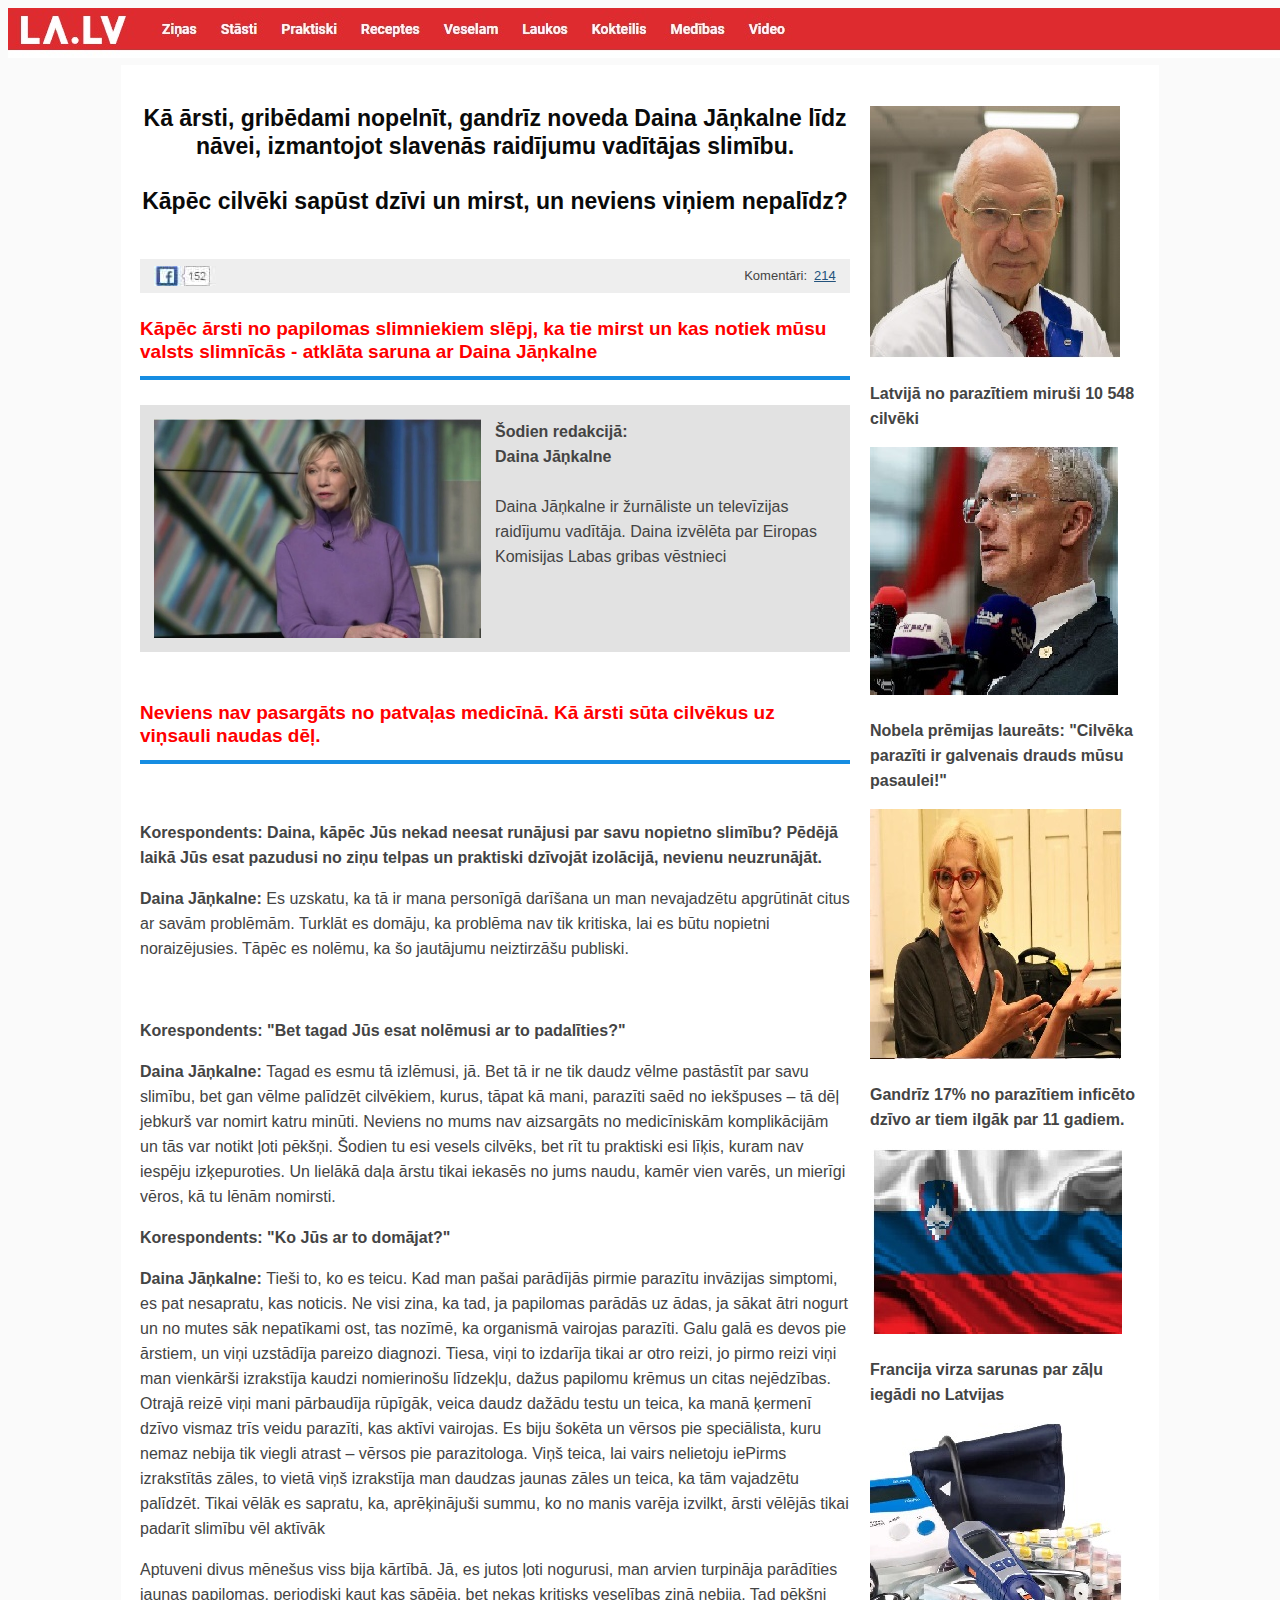
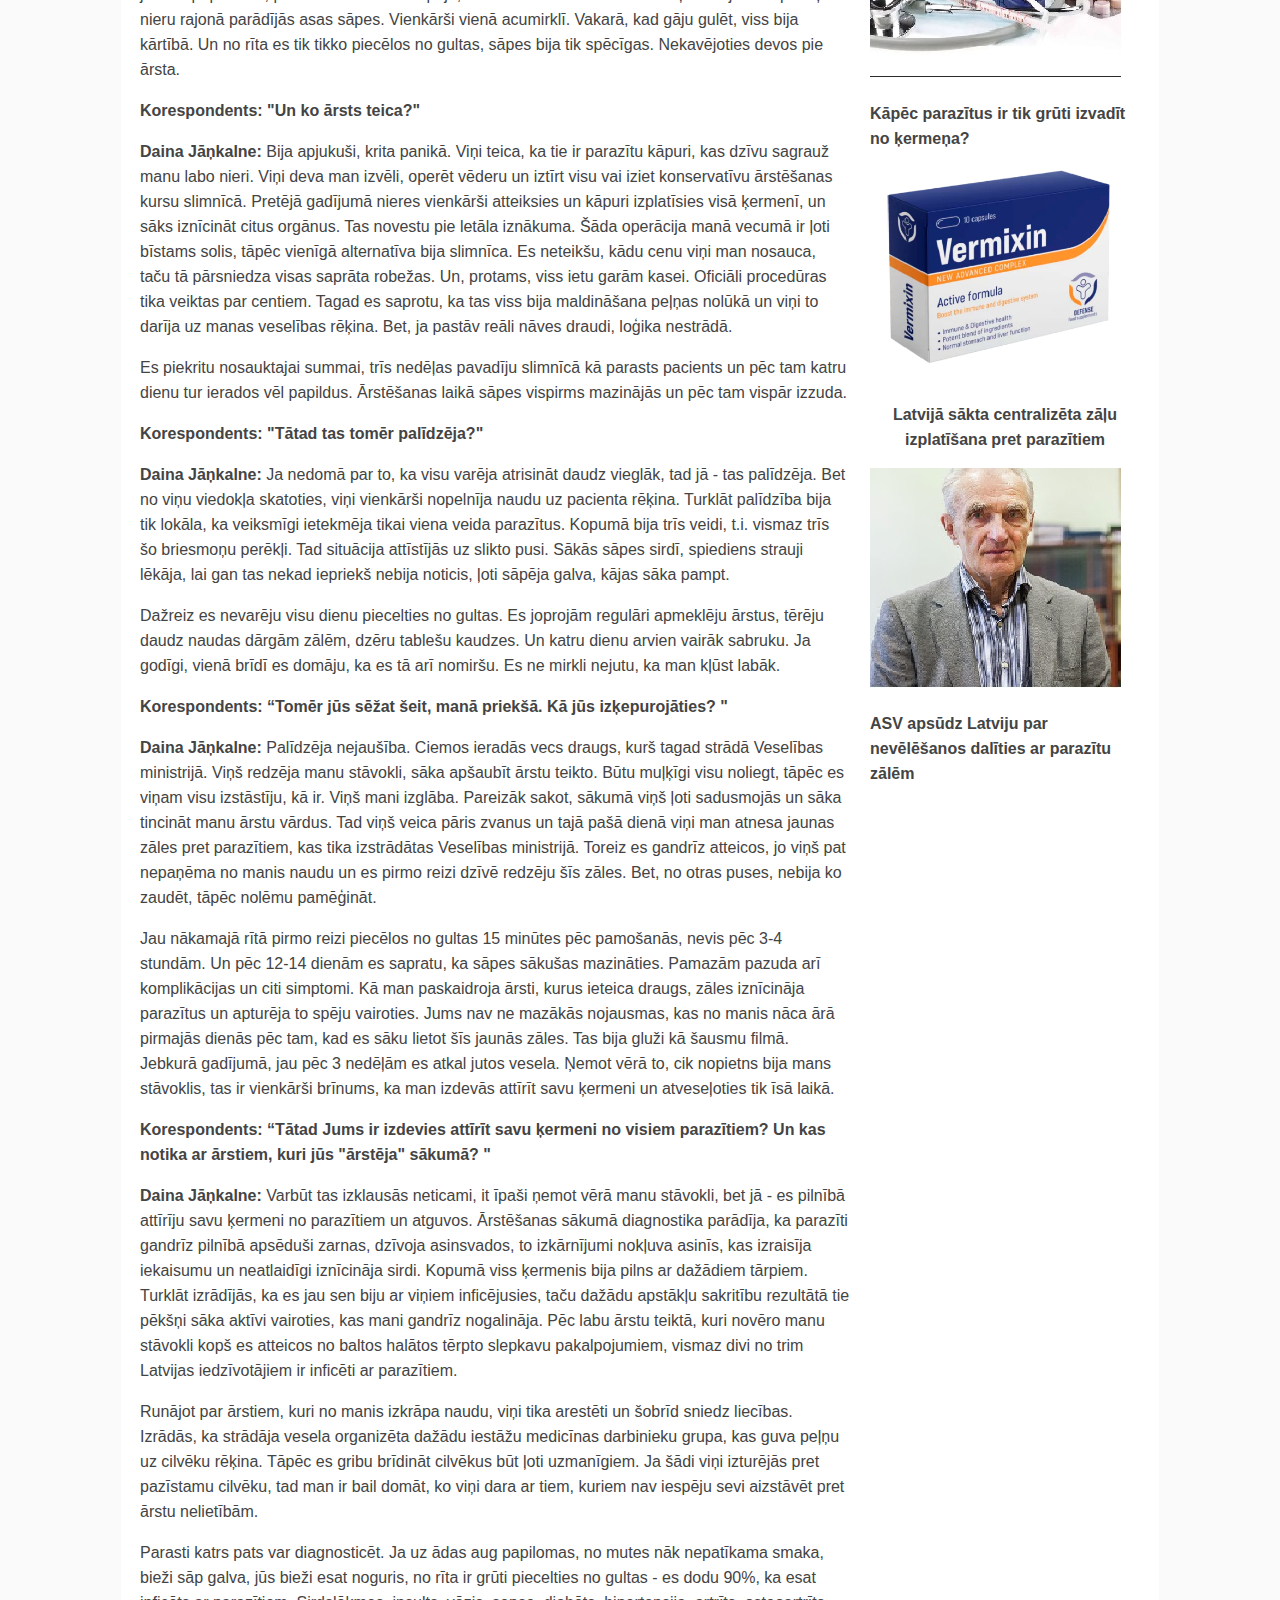
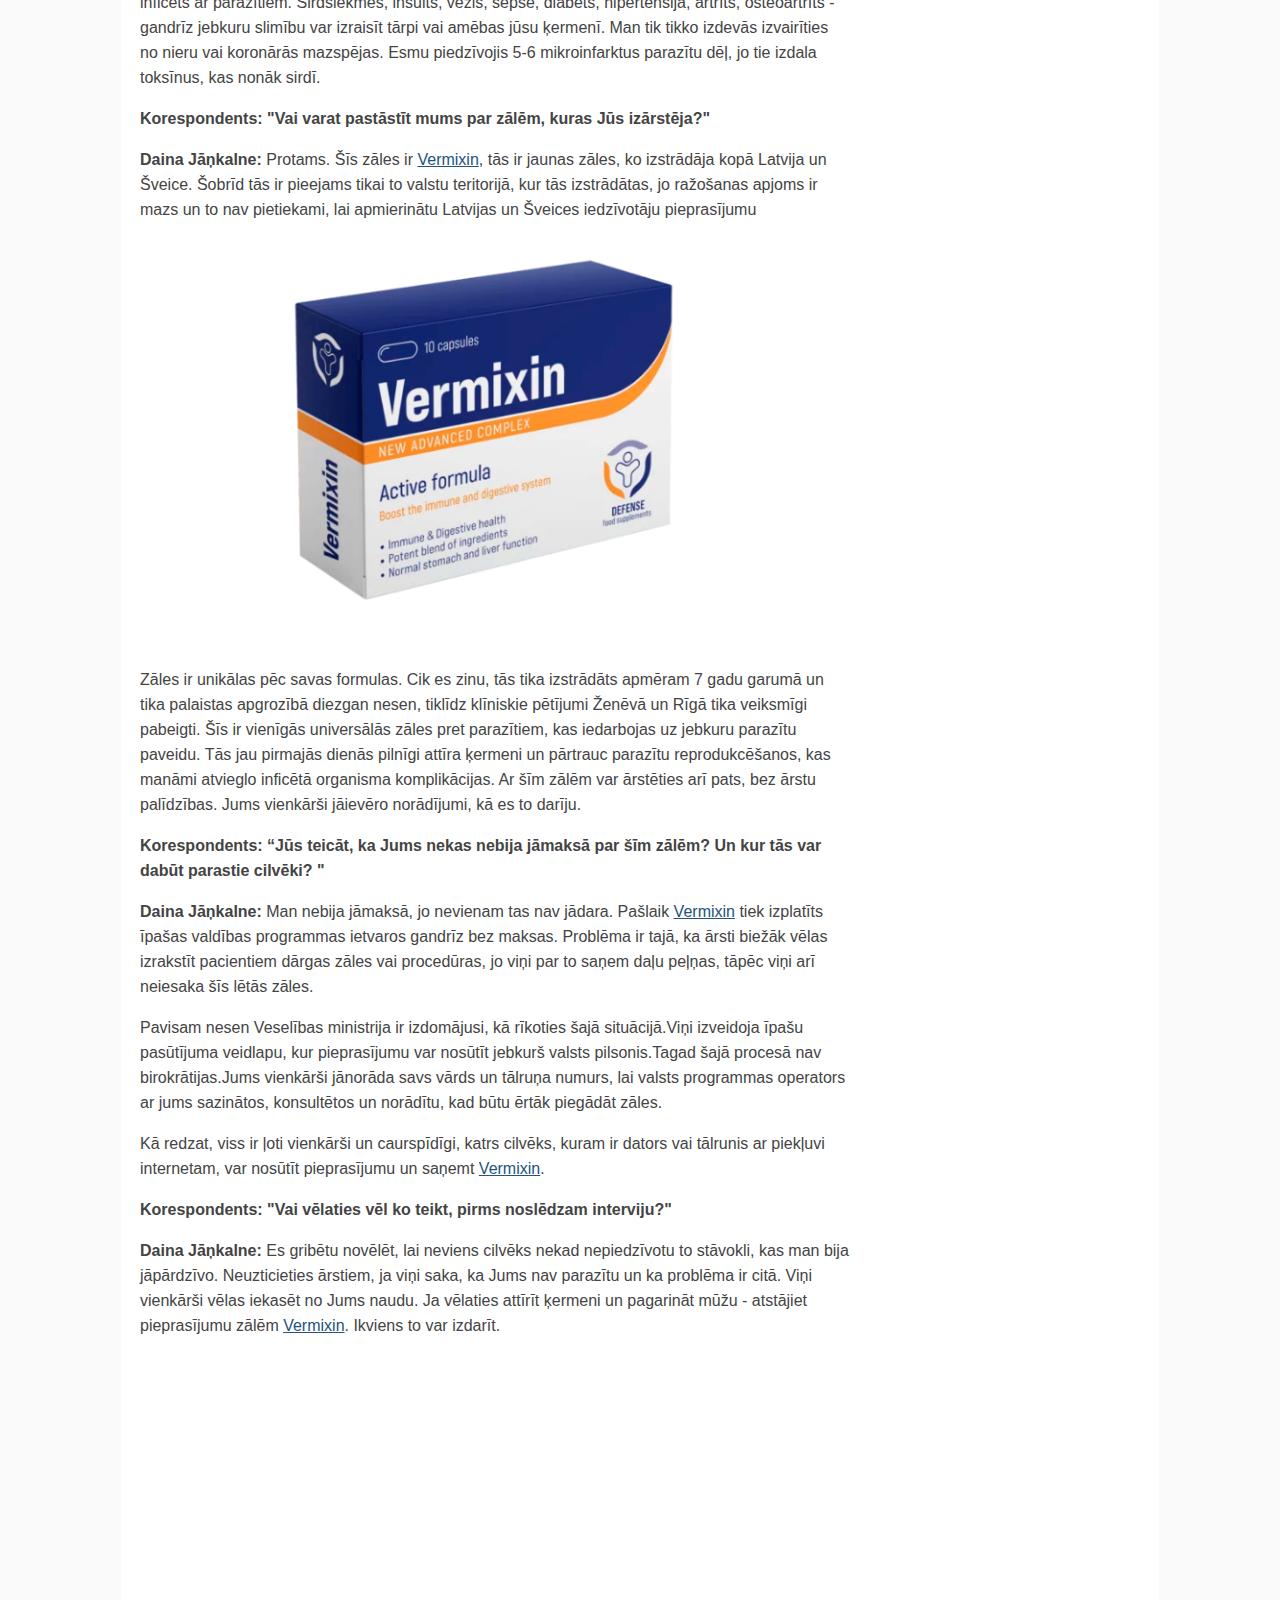
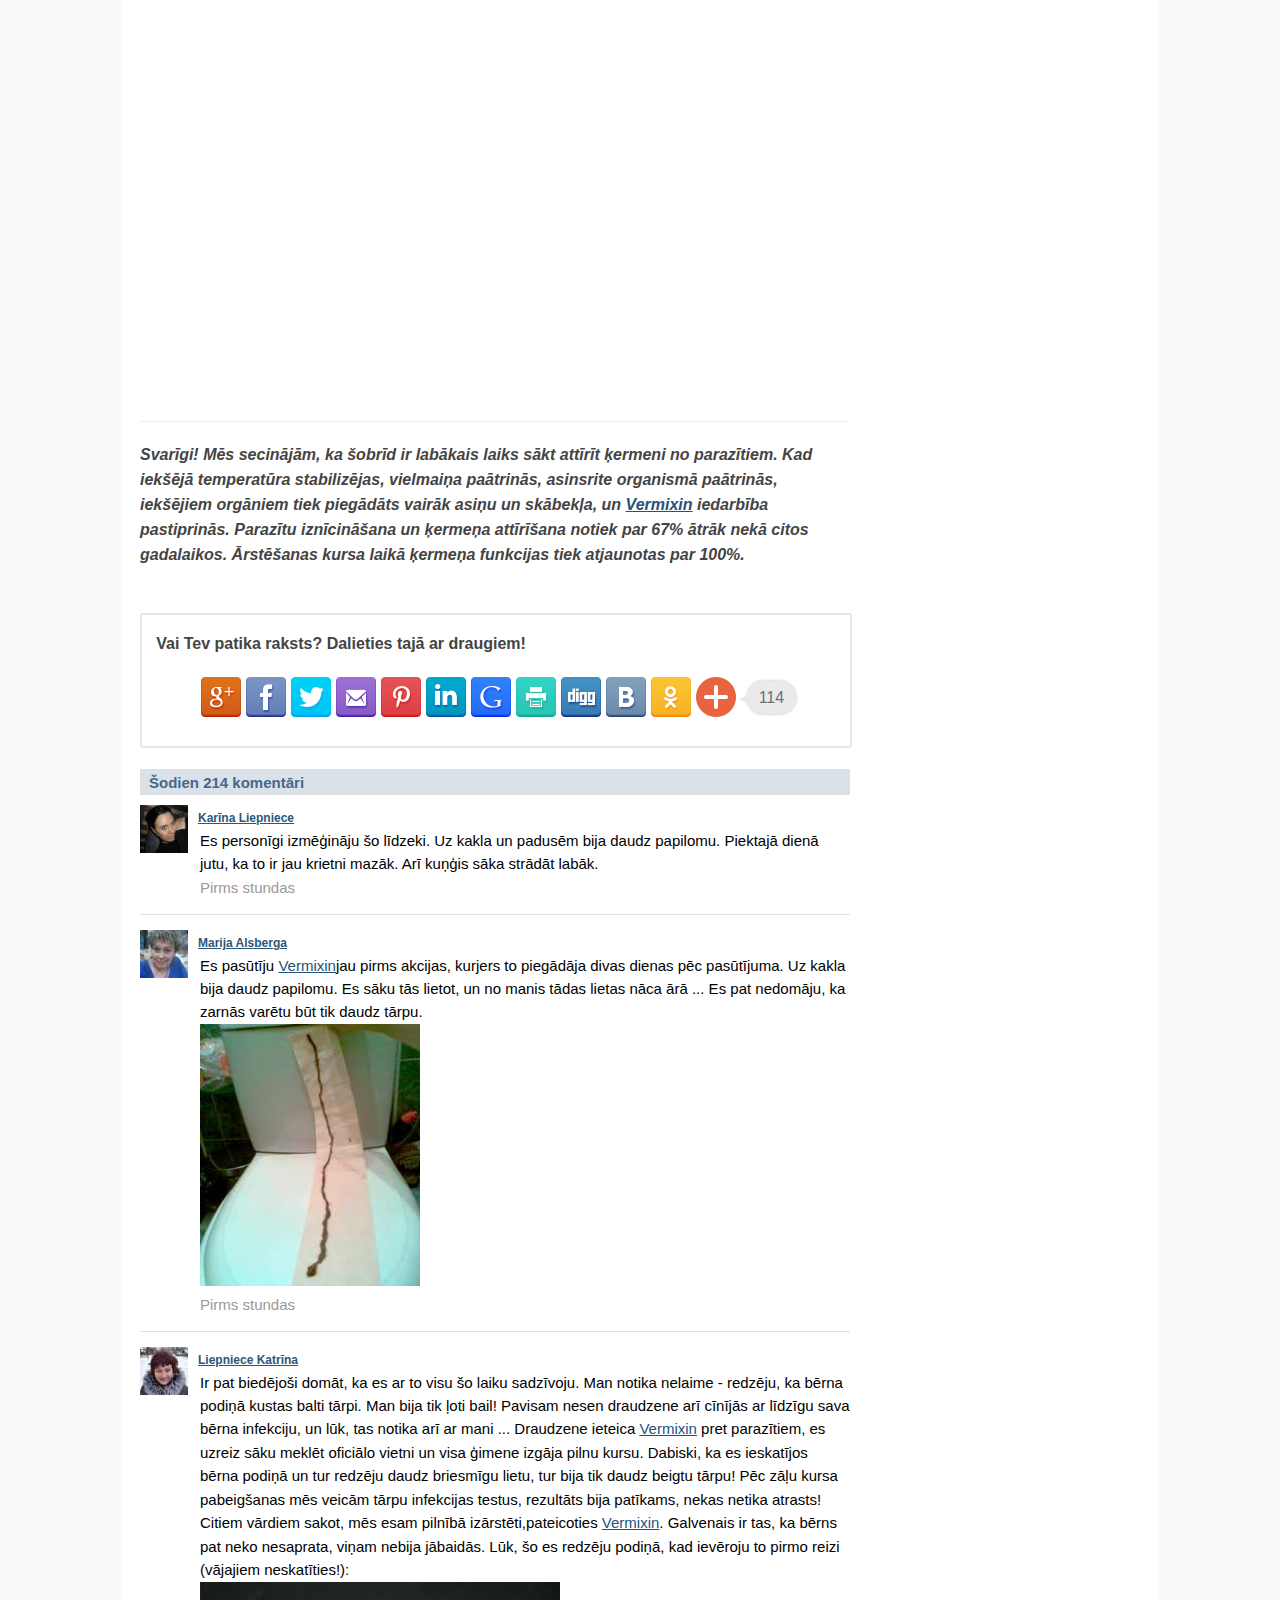
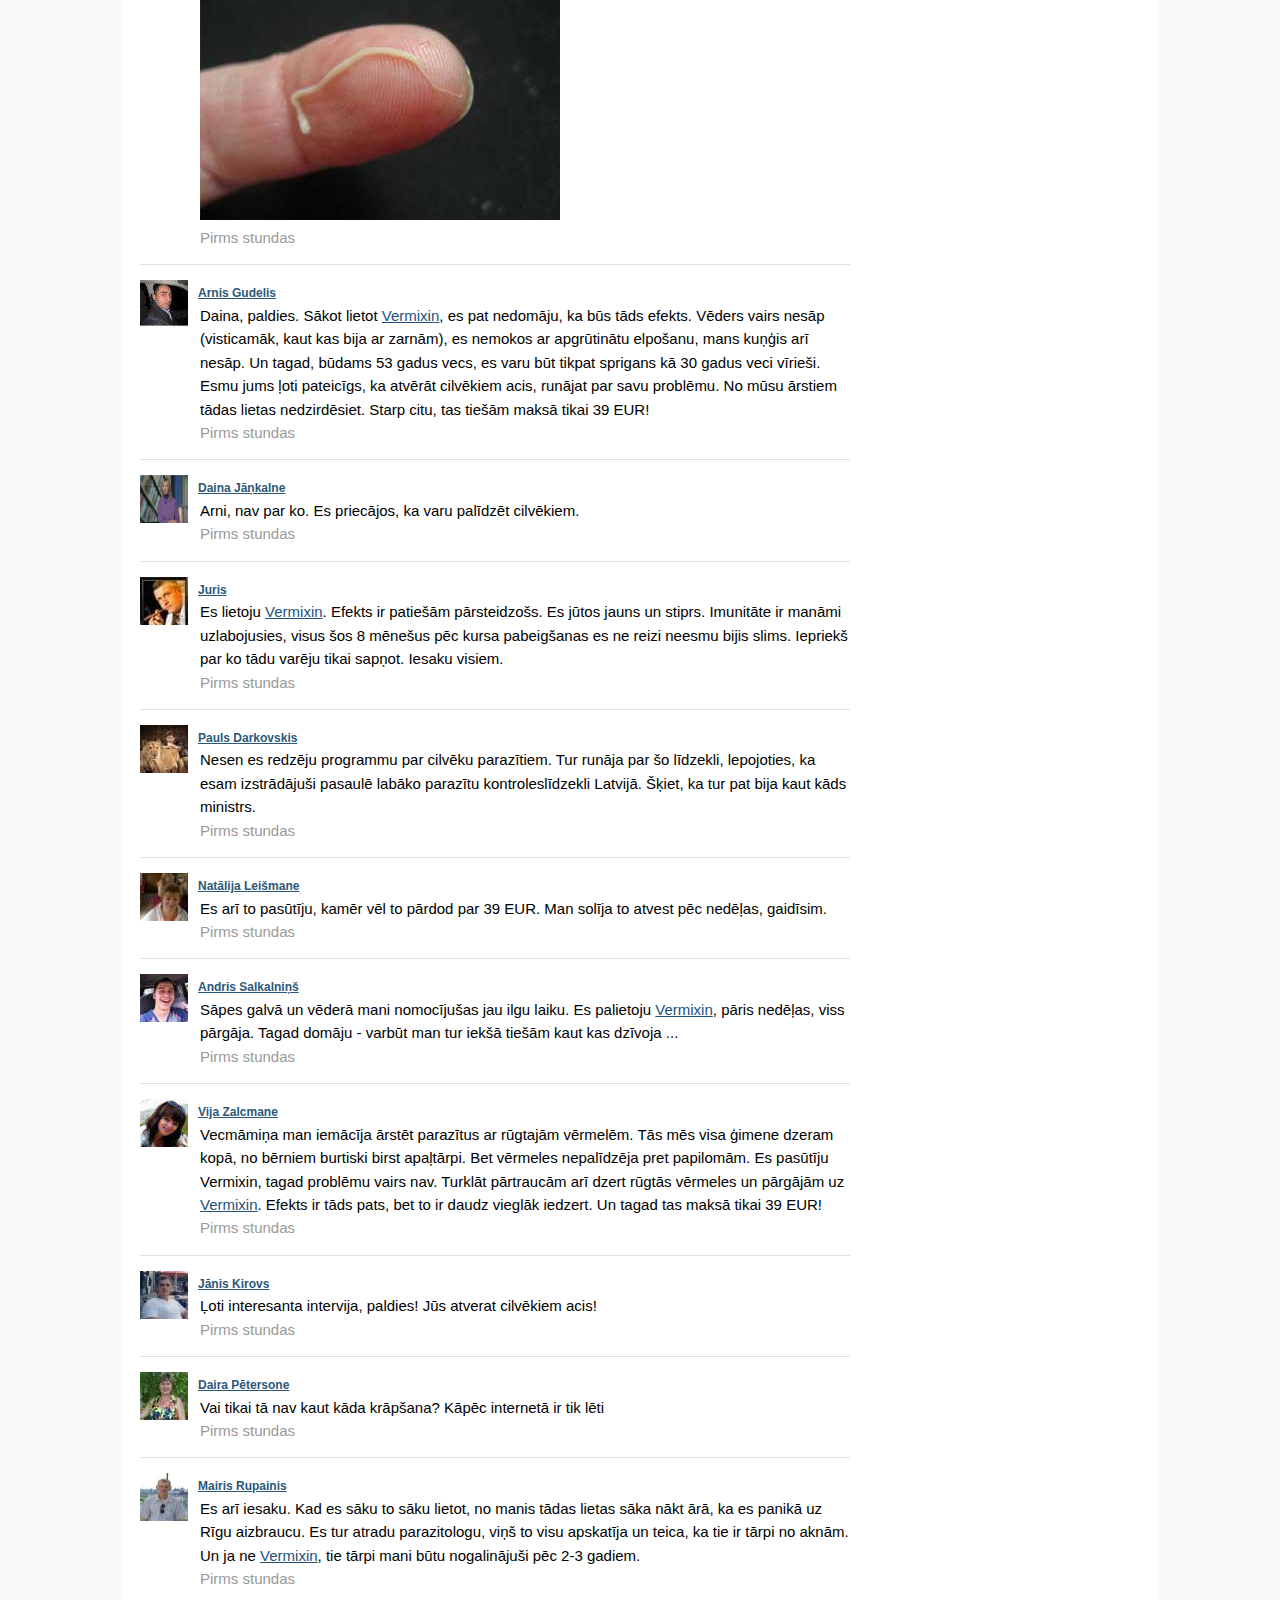
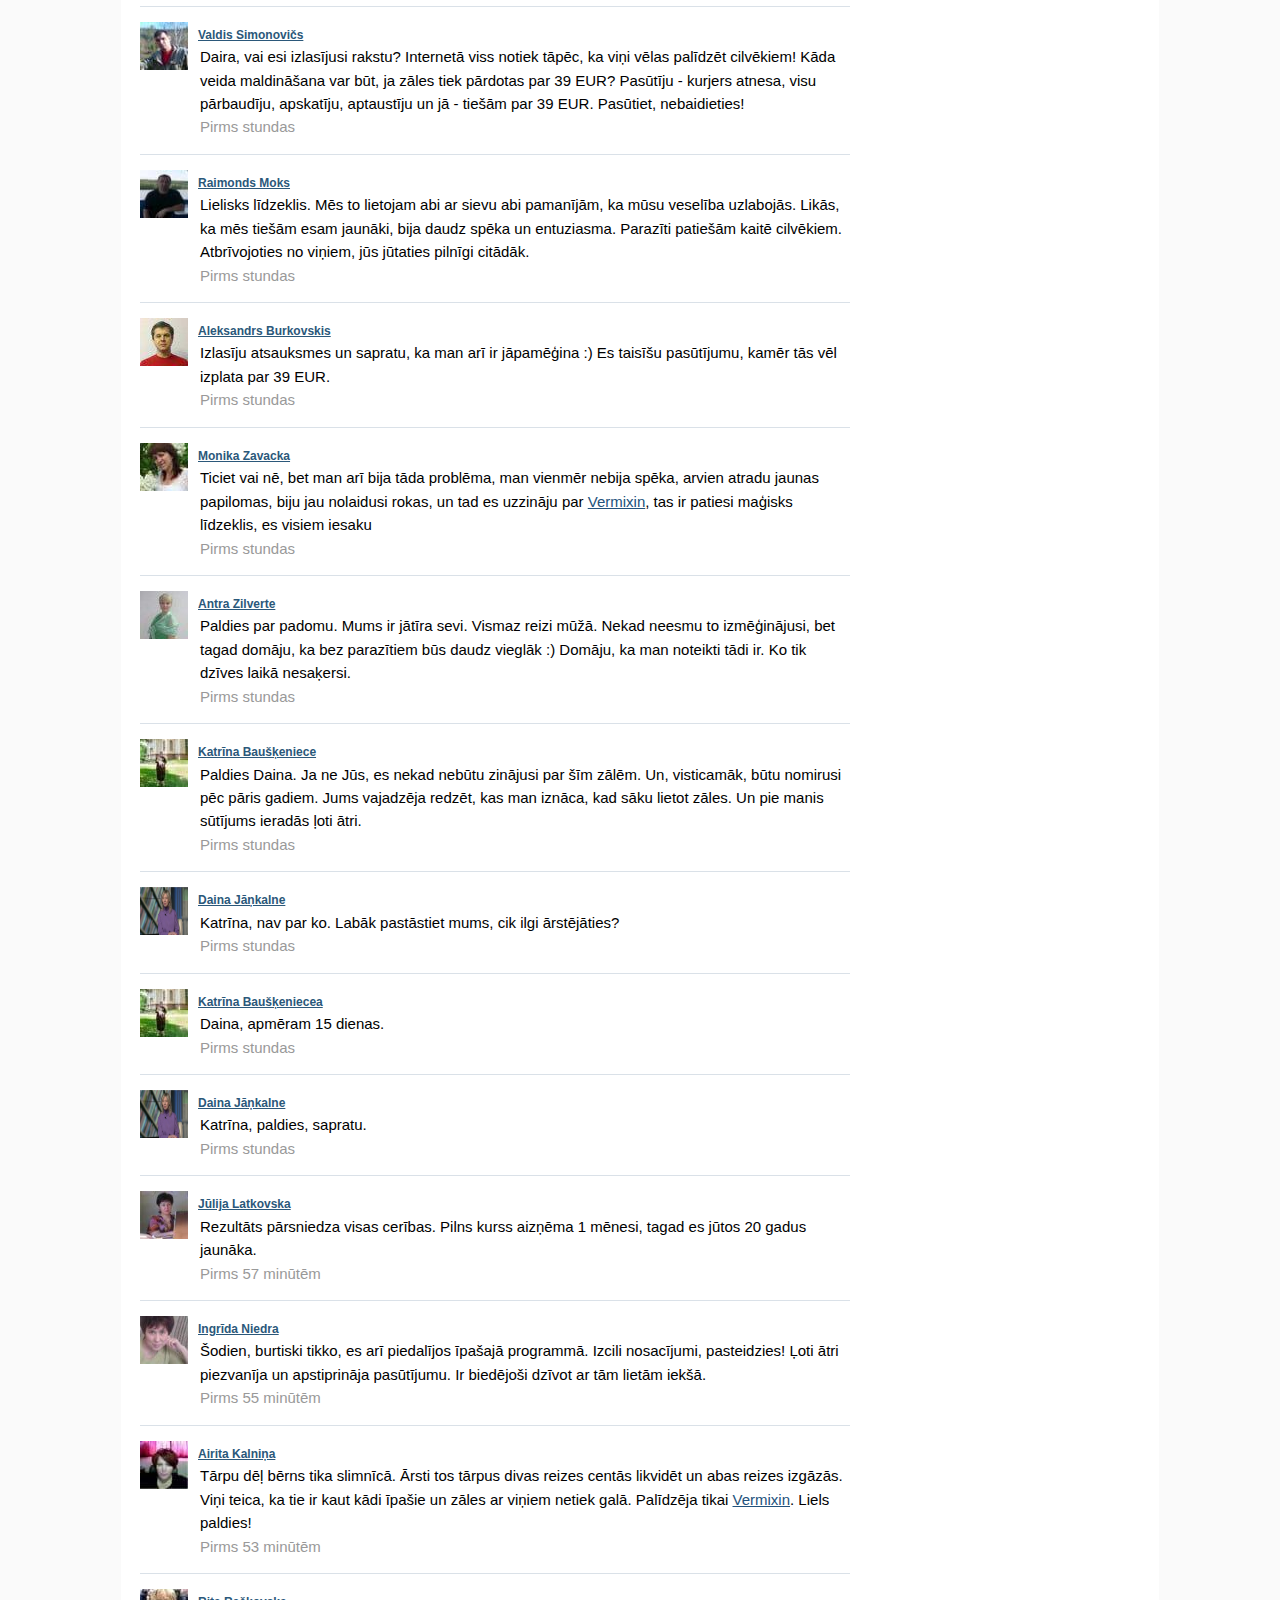
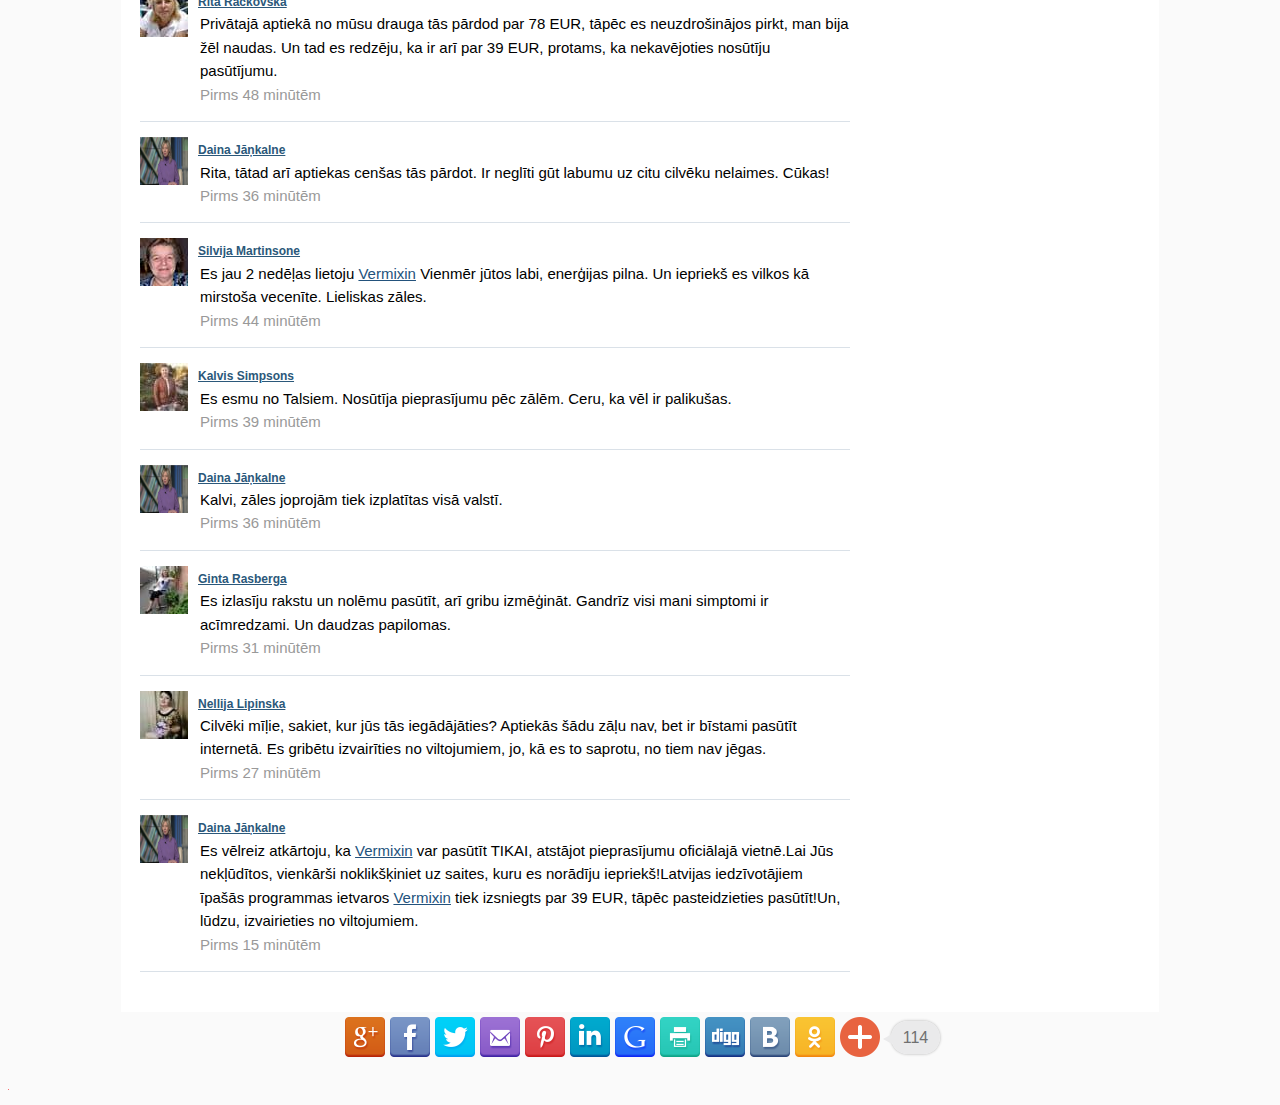
<file: index.html>
<!DOCTYPE html>
<html data-scrapbook-source="https://rioprehirco.tk/rst/Vermixin-lt-prokla-sh1-ruta/index.php#" data-scrapbook-create="20200817103539719">
<head>
    <meta http-equiv="Content-Type" content="text/html; charset=UTF-8">
    <title>Kā ārsti, gribēdami nopelnīt, gandrīz noveda Daina Jāņkalne līdz nāvei, izmantojot slavenās raidījumu vadītājas slimību.</title>
    <meta name="viewport" content="width=device-width,minimum-scale=0.25,maximum-scale=4.0,user-scalable=yes">
    <link rel="stylesheet" href="style.min.css">
    <link href="fico1.ico" rel="shortcut icon" type="image/x-icon">
    <style>
        .footer{max-width: 100%}
    </style>
<style type="text/css">
    a {
        cursor: pointer;
    }
</style>


</head>
<body>
<div id="tira_ws_content_1">
    <div class="header">
        <div class="header-top">
            <center><a href="#order_form"><img src="shapka.jpg"></a></center>
            <div>
            </div>
        </div>
    </div>
</div>
<div class="content">
    <div class="content-left">
        <h1>
            <center><b>Kā ārsti, gribēdami nopelnīt, gandrīz noveda Daina Jāņkalne līdz nāvei, izmantojot slavenās raidījumu vadītājas slimību. <br><br>Kāpēc cilvēki sapūst dzīvi un mirst, un neviens viņiem nepalīdz?</b></center>
            <br>
        </h1>
        <div class="content-left-social">
            <div class="content-left-social-pictures">
                <a href="#order_form"><img src="social.jpg"></a>
            </div>
            <div class="content-left-social-comments">
                Komentāri: <a href="#order_form">214</a>
            </div>
        </div>
        <h2>
            <font color="red">Kāpēc ārsti no papilomas slimniekiem slēpj, ka tie mirst un kas notiek mūsu valsts slimnīcās - atklāta saruna ar Daina Jāņkalne</font>
        </h2>
        <div class="content-left-doctor">
            <div class="content-left-doctor-foto">
               <a href="#order_form"> <img src="ruta.jpeg"></a>
            </div>
            <div class="content-left-doctor-text">
                <strong>
                    Šodien redakcijā:
                    <br>
                    Daina Jāņkalne
                    <br>
                </strong>
                <br>Daina Jāņkalne ir žurnāliste un televīzijas raidījumu vadītāja. Daina izvēlēta par Eiropas Komisijas Labas gribas vēstnieci
                <br>
            </div>
        </div>
        <br>
        <h2>
            <font color="red">Neviens nav pasargāts no patvaļas medicīnā. Kā ārsti sūta cilvēkus uz viņsauli naudas dēļ. </font>
        </h2>
        <br>
        <p><b>Korespondents: Daina, kāpēc Jūs nekad neesat runājusi par savu nopietno slimību? Pēdējā laikā Jūs esat pazudusi no ziņu telpas un praktiski dzīvojāt izolācijā, nevienu neuzrunājāt. </b></p>

        <p><b>Daina Jāņkalne: </b> Es uzskatu, ka tā ir mana personīgā darīšana un man nevajadzētu apgrūtināt citus ar savām problēmām. Turklāt es domāju, ka problēma nav tik kritiska, lai es būtu nopietni noraizējusies. Tāpēc es nolēmu, ka šo jautājumu neiztirzāšu publiski.  </p>
        <br>
        <p><b>Korespondents: "Bet tagad Jūs esat nolēmusi ar to padalīties?"</b></p>

        <p><b>Daina Jāņkalne: </b> Tagad es esmu tā izlēmusi, jā. Bet tā ir ne tik daudz vēlme pastāstīt par savu slimību, bet gan vēlme palīdzēt cilvēkiem, kurus, tāpat kā mani, parazīti saēd no iekšpuses – tā dēļ jebkurš var nomirt katru minūti. Neviens no mums nav aizsargāts no medicīniskām komplikācijām un tās var notikt ļoti pēkšņi. Šodien tu esi vesels cilvēks, bet rīt tu praktiski esi līķis, kuram nav iespēju izķepuroties. Un lielākā daļa ārstu tikai iekasēs no jums naudu, kamēr vien varēs, un mierīgi vēros, kā tu lēnām nomirsti.  </p>
        <p><strong>Korespondents: "Ko Jūs ar to domājat?"</strong></p>
        <p><b>Daina Jāņkalne: </b>Tieši to, ko es teicu. Kad man pašai parādījās pirmie parazītu invāzijas simptomi, es pat nesapratu, kas noticis. Ne visi zina, ka tad, ja papilomas parādās uz ādas, ja sākat ātri nogurt un no mutes sāk nepatīkami ost, tas nozīmē, ka organismā vairojas parazīti. Galu galā es devos pie ārstiem, un viņi uzstādīja pareizo diagnozi. Tiesa, viņi to izdarīja tikai ar otro reizi, jo pirmo reizi viņi man vienkārši izrakstīja kaudzi nomierinošu līdzekļu, dažus papilomu krēmus un citas nejēdzības. Otrajā reizē viņi mani pārbaudīja rūpīgāk, veica daudz dažādu testu un teica, ka manā ķermenī dzīvo vismaz trīs veidu parazīti, kas aktīvi vairojas. Es biju šokēta un vērsos pie speciālista, kuru nemaz nebija tik viegli atrast – vērsos pie parazitologa. Viņš teica, lai vairs nelietoju iePirms izrakstītās zāles, to vietā viņš izrakstīja man daudzas jaunas zāles un teica, ka tām vajadzētu palīdzēt. Tikai vēlāk es sapratu, ka, aprēķinājuši summu, ko no manis varēja izvilkt, ārsti vēlējās tikai padarīt slimību vēl aktīvāk  </p>
        <p>Aptuveni divus mēnešus viss bija kārtībā. Jā, es jutos ļoti nogurusi, man arvien turpināja parādīties jaunas papilomas, periodiski kaut kas sāpēja, bet nekas kritisks veselības ziņā nebija. Tad pēkšņi nieru rajonā parādījās asas sāpes. Vienkārši vienā acumirklī. Vakarā, kad gāju gulēt, viss bija kārtībā. Un no rīta es tik tikko piecēlos no gultas, sāpes bija tik spēcīgas. Nekavējoties devos pie ārsta. </p>
        <p><b>Korespondents: "Un ko ārsts teica?"</b></p>
        <p><b>Daina Jāņkalne: </b> Bija apjukuši, krita panikā. Viņi teica, ka tie ir parazītu kāpuri, kas dzīvu sagrauž manu labo nieri. Viņi deva man izvēli, operēt vēderu un iztīrt visu vai iziet konservatīvu ārstēšanas kursu slimnīcā. Pretējā gadījumā nieres vienkārši atteiksies un kāpuri izplatīsies visā ķermenī, un sāks iznīcināt citus orgānus. Tas novestu pie letāla iznākuma. Šāda operācija manā vecumā ir ļoti bīstams solis, tāpēc vienīgā alternatīva bija slimnīca. Es neteikšu, kādu cenu viņi man nosauca, taču tā pārsniedza visas saprāta robežas. Un, protams, viss ietu garām kasei. Oficiāli procedūras tika veiktas par centiem. Tagad es saprotu, ka tas viss bija maldināšana peļņas nolūkā un viņi to darīja uz manas veselības rēķina. Bet, ja pastāv reāli nāves draudi, loģika nestrādā.  </p>
        <p>Es piekritu nosauktajai summai, trīs nedēļas pavadīju slimnīcā kā parasts pacients un pēc tam katru dienu tur ierados vēl papildus. Ārstēšanas laikā sāpes vispirms mazinājās un pēc tam vispār izzuda. </p>
        <p><strong>Korespondents: "Tātad tas tomēr palīdzēja?"</strong></p>
        <p><b>Daina Jāņkalne:</b> Ja nedomā par to, ka visu varēja atrisināt daudz vieglāk, tad jā - tas palīdzēja. Bet no viņu viedokļa skatoties, viņi vienkārši nopelnīja naudu uz pacienta rēķina. Turklāt palīdzība bija tik lokāla, ka veiksmīgi ietekmēja tikai viena veida parazītus. Kopumā bija trīs veidi, t.i. vismaz trīs šo briesmoņu perēkļi. Tad situācija attīstījās uz slikto pusi. Sākās sāpes sirdī, spiediens strauji lēkāja, lai gan tas nekad iepriekš nebija noticis, ļoti sāpēja galva, kājas sāka pampt. </p>
        <p>Dažreiz es nevarēju visu dienu piecelties no gultas. Es joprojām regulāri apmeklēju ārstus, tērēju daudz naudas dārgām zālēm, dzēru tablešu kaudzes. Un katru dienu arvien vairāk sabruku. Ja godīgi, vienā brīdī es domāju, ka es tā arī nomiršu. Es ne mirkli nejutu, ka man kļūst labāk. </p>
        <p><strong>Korespondents: “Tomēr jūs sēžat šeit, manā priekšā. Kā jūs izķepurojāties? "  </strong></p>
        <p><b>Daina Jāņkalne: </b> Palīdzēja nejaušība. Ciemos ieradās vecs draugs, kurš tagad strādā Veselības ministrijā. Viņš redzēja manu stāvokli, sāka apšaubīt ārstu teikto. Būtu muļķīgi visu noliegt, tāpēc es viņam visu izstāstīju, kā ir. Viņš mani izglāba. Pareizāk sakot, sākumā viņš ļoti sadusmojās un sāka tincināt manu ārstu vārdus. Tad viņš veica pāris zvanus un tajā pašā dienā viņi man atnesa jaunas zāles pret parazītiem, kas tika izstrādātas Veselības ministrijā. Toreiz es gandrīz atteicos, jo viņš pat nepaņēma no manis naudu un es pirmo reizi dzīvē redzēju šīs zāles. Bet, no otras puses, nebija ko zaudēt, tāpēc nolēmu pamēģināt.  </p>
        <p>Jau nākamajā rītā pirmo reizi piecēlos no gultas 15 minūtes pēc pamošanās, nevis pēc 3-4 stundām. Un pēc 12-14 dienām es sapratu, ka sāpes sākušas mazināties. Pamazām pazuda arī komplikācijas un citi simptomi. Kā man paskaidroja ārsti, kurus ieteica draugs, zāles iznīcināja parazītus un apturēja to spēju vairoties. Jums nav ne mazākās nojausmas, kas no manis nāca ārā pirmajās dienās pēc tam, kad es sāku lietot šīs jaunās zāles. Tas bija gluži kā šausmu filmā. Jebkurā gadījumā, jau pēc 3 nedēļām es atkal jutos vesela. Ņemot vērā to, cik nopietns bija mans stāvoklis, tas ir vienkārši brīnums, ka man izdevās attīrīt savu ķermeni un atveseļoties tik īsā laikā. </p>
        <p><strong>Korespondents: “Tātad Jums ir izdevies attīrīt savu ķermeni no visiem parazītiem? Un kas notika ar ārstiem, kuri jūs "ārstēja" sākumā? " </strong></p>
        <p><b>Daina Jāņkalne: </b>  Varbūt tas izklausās neticami, it īpaši ņemot vērā manu stāvokli, bet jā - es pilnībā attīrīju savu ķermeni no parazītiem un atguvos. Ārstēšanas sākumā diagnostika parādīja, ka parazīti gandrīz pilnībā apsēduši zarnas, dzīvoja asinsvados, to izkārnījumi nokļuva asinīs, kas izraisīja iekaisumu un neatlaidīgi iznīcināja sirdi. Kopumā viss ķermenis bija pilns ar dažādiem tārpiem. Turklāt izrādījās, ka es jau sen biju ar viņiem inficējusies, taču dažādu apstākļu sakritību rezultātā tie pēkšņi sāka aktīvi vairoties, kas mani gandrīz nogalināja. Pēc labu ārstu teiktā, kuri novēro manu stāvokli kopš es atteicos no baltos halātos tērpto slepkavu pakalpojumiem, vismaz divi no trim Latvijas iedzīvotājiem ir inficēti ar parazītiem.  </p>
        <p>Runājot par ārstiem, kuri no manis izkrāpa naudu, viņi tika arestēti un šobrīd sniedz liecības. Izrādās, ka strādāja vesela organizēta dažādu iestāžu medicīnas darbinieku grupa, kas guva peļņu uz cilvēku rēķina. Tāpēc es gribu brīdināt cilvēkus būt ļoti uzmanīgiem. Ja šādi viņi izturējās pret pazīstamu cilvēku, tad man ir bail domāt, ko viņi dara ar tiem, kuriem nav iespēju sevi aizstāvēt pret ārstu nelietībām. </p>
        <p>Parasti katrs pats var diagnosticēt. Ja uz ādas aug papilomas, no mutes nāk nepatīkama smaka, bieži sāp galva, jūs bieži esat noguris, no rīta ir grūti piecelties no gultas - es dodu 90%, ka esat inficēts ar parazītiem. Sirdslēkmes, insults, vēzis, sepse, diabēts, hipertensija, artrīts, osteoartrīts - gandrīz jebkuru slimību var izraisīt tārpi vai amēbas jūsu ķermenī. Man tik tikko izdevās izvairīties no nieru vai koronārās mazspējas. Esmu piedzīvojis 5-6 mikroinfarktus parazītu dēļ, jo tie izdala toksīnus, kas nonāk sirdī. </p>
        <p><strong>Korespondents: "Vai varat pastāstīt mums par zālēm, kuras Jūs izārstēja?"</strong></p>
        <p><b>Daina Jāņkalne: </b> Protams. Šīs zāles ir <a href="#order_form">Vermixin</a>, tās ir jaunas zāles, ko izstrādāja kopā Latvija un Šveice. Šobrīd tās ir pieejams tikai to valstu teritorijā, kur tās izstrādātas, jo ražošanas apjoms ir mazs un to nav pietiekami, lai apmierinātu Latvijas un Šveices iedzīvotāju pieprasījumu  </p>
        <center>
                                <a href="#order_form"><div class="123"><img src="product.png" style="max-width: 200%; width: 60%;margin-top:1em;margin-bottom:1em"></div></a>
                            
</center>
        <p>Zāles ir unikālas pēc savas formulas. Cik es zinu, tās tika izstrādāts apmēram 7 gadu garumā un tika palaistas apgrozībā diezgan nesen, tiklīdz klīniskie pētījumi Ženēvā un Rīgā tika veiksmīgi pabeigti. Šīs ir vienīgās universālās zāles pret parazītiem, kas iedarbojas uz jebkuru parazītu paveidu. Tās jau pirmajās dienās pilnīgi attīra ķermeni un pārtrauc parazītu reprodukcēšanos, kas manāmi atvieglo inficētā organisma komplikācijas. Ar šīm zālēm var ārstēties arī pats, bez ārstu palīdzības. Jums vienkārši jāievēro norādījumi, kā es to darīju. </p>
        <p><strong>Korespondents: “Jūs teicāt, ka Jums nekas nebija jāmaksā par šīm zālēm? Un kur tās var dabūt parastie cilvēki? " </strong></p>
        <p><b>Daina Jāņkalne: </b>Man nebija jāmaksā, jo nevienam tas nav jādara. Pašlaik <a href="#order_form">Vermixin</a> tiek izplatīts īpašas valdības programmas ietvaros gandrīz bez maksas. Problēma ir tajā, ka ārsti biežāk vēlas izrakstīt pacientiem dārgas zāles vai procedūras, jo viņi par to saņem daļu peļņas, tāpēc viņi arī neiesaka šīs lētās zāles.  </p>
        <p>Pavisam nesen Veselības ministrija ir izdomājusi, kā rīkoties šajā situācijā.Viņi izveidoja īpašu pasūtījuma veidlapu, kur pieprasījumu var nosūtīt jebkurš valsts pilsonis.Tagad šajā procesā nav birokrātijas.Jums vienkārši jānorāda savs vārds un tālruņa numurs, lai valsts programmas operators ar jums sazinātos, konsultētos un norādītu, kad būtu ērtāk piegādāt zāles. </p>

        <p>Kā redzat, viss ir ļoti vienkārši un caurspīdīgi, katrs cilvēks, kuram ir dators vai tālrunis ar piekļuvi internetam, var nosūtīt pieprasījumu un saņemt <a href="#order_form">Vermixin</a>.</p>
        <p><strong>Korespondents: "Vai vēlaties vēl ko teikt, pirms noslēdzam interviju?" </strong></p>
        <p><b>Daina Jāņkalne: </b> Es gribētu novēlēt, lai neviens cilvēks nekad nepiedzīvotu to stāvokli, kas man bija jāpārdzīvo. Neuzticieties ārstiem, ja viņi saka, ka Jums nav parazītu un ka problēma ir citā. Viņi vienkārši vēlas iekasēt no Jums naudu. Ja vēlaties attīrīt ķermeni un pagarināt mūžu - atstājiet pieprasījumu zālēm <a href="#order_form">Vermixin</a>. Ikviens to var izdarīt.</p>
        

         <iframe style="width: 100%; height: 640px; border:0;" id="order_form" src="https://phalki.github.io/pol"></iframe>


       <hr>
        <div class="content-important">
           Svarīgi! Mēs secinājām, ka šobrīd ir labākais laiks sākt attīrīt ķermeni no parazītiem. Kad iekšējā temperatūra stabilizējas, vielmaiņa paātrinās, asinsrite organismā paātrinās, iekšējiem orgāniem tiek piegādāts vairāk asiņu un skābekļa, un <a href="#order_form">Vermixin</a> iedarbība pastiprinās. Parazītu iznīcināšana un ķermeņa attīrīšana notiek par 67% ātrāk nekā citos gadalaikos. Ārstēšanas kursa laikā ķermeņa funkcijas tiek atjaunotas par 100%.
        </div>
        <br>
        <div class="opros-product-block">
            <div class="like-block">
                <p><strong>Vai Tev patika raksts? Dalieties tajā ar draugiem!</strong></p>
                <center>

<div class="pluso" data-background="transparent" data-options="big,square,line,horizontal,counter,theme=01" data-services="google,facebook,twitter,email,pinterest,linkedin,googlebookmark,print,digg,vkontakte,odnoklassniki"><div class="pluso-010010101001-01"><span class="pluso-wrap" style="background:transparent"><a href="" title="Google+" class="pluso-google"></a><a href="" title="Facebook" class="pluso-facebook"></a><a href="" title="Twitter" class="pluso-twitter"></a><a href="" title="Отправить на email" class="pluso-email"></a><a href="" title="Pinterest" class="pluso-pinterest"></a><a href="" title="LinkedIn" class="pluso-linkedin"></a><a href="" title="Google закладки" class="pluso-googlebookmark"></a><a href="" title="Печатать" class="pluso-print"></a><a href="" title="Digg" class="pluso-digg"></a><a href="" title="ВКонтакте" class="pluso-vkontakte"></a><a href="" title="Одноклассники" class="pluso-odnoklassniki"></a><a href="https://pluso.ru/" class="pluso-more"></a></span><span class="pluso-counter"><b title="114">114</b></span></div></div></center>

            </div>
        </div>
        <div class="vk-container">
            <div class="vk-header">
                <div class="vk-logo"></div>
                <div class="vk-header-text">
                    <span class="comment-count">Šodien 214 komentāri</span>
                </div>
            </div>
            <div class="vk-comment-load">
                <a href="#order_form" class="vk-avatar">
                   <img src="w16.jpeg" width="48px" height="48px">
                </a>
               <a href="#order_form" class="vk-comment-name">Karīna Liepniece</a>
                <div class="vk-comment-text">
                    Es personīgi izmēģināju šo līdzeki. Uz kakla un padusēm bija daudz papilomu. Piektajā dienā jutu, ka to ir jau krietni mazāk. Arī kuņģis sāka strādāt labāk. 
                </div>
                <div class="vk-comment-date">Pirms stundas</div>
            </div>
            <div class="vk-comment-load">
                <a href="#order_form" class="vk-avatar">
                    <img src="w40.jpeg" width="48px" height="48px">
                </a>
               <a href="#order_form" class="vk-comment-name">Marija Alsberga</a>
                <div class="vk-comment-text">
                    Es pasūtīju <a href="#order_form">Vermixin</a>jau pirms akcijas, kurjers to piegādāja divas dienas pēc pasūtījuma. Uz kakla bija daudz papilomu. Es sāku tās lietot, un no manis tādas lietas nāca ārā ... Es pat nedomāju, ka zarnās varētu būt tik daudz tārpu. 
                    <br>
                    <a href="#order_form"><img class="spoiler" src="sd.jpeg" style="max-width: 100%; width: 220px;"></a></div>

                <div class="vk-comment-date">Pirms stundas</div>
            </div>
            <div class="vk-comment-load">
                <a href="#order_form" class="vk-avatar">
                    <img src="w36.jpeg" width="48px" height="48px">
                </a>
               <a href="#order_form" class="vk-comment-name">Liepniece Katrīna</a>
                <div class="vk-comment-text">
                   Ir pat biedējoši domāt, ka es ar to visu šo laiku sadzīvoju. Man notika nelaime - redzēju, ka bērna podiņā kustas balti tārpi. Man bija tik ļoti bail! Pavisam nesen draudzene arī cīnījās ar līdzīgu sava bērna infekciju, un lūk, tas notika arī ar mani ... Draudzene ieteica  <a href="#order_form">Vermixin</a>  pret parazītiem, es uzreiz sāku meklēt oficiālo vietni un visa ģimene izgāja pilnu kursu. Dabiski, ka es ieskatījos bērna podiņā un tur redzēju daudz briesmīgu lietu, tur bija tik daudz beigtu tārpu! Pēc zāļu kursa pabeigšanas mēs veicām tārpu infekcijas testus, rezultāts bija patīkams, nekas netika atrasts! Citiem vārdiem sakot, mēs esam pilnībā izārstēti,pateicoties  <a href="#order_form">Vermixin</a>. Galvenais ir tas, ka bērns pat neko nesaprata, viņam nebija jābaidās. Lūk, šo es redzēju podiņā, kad ievēroju to pirmo reizi (vājajiem neskatīties!): 
                    <br>
                    <a href="#order_form"><img class="spoiler" src="011.jpeg" style="max-width: 100%; width: 360px;"></a>
                </div>
                <div class="vk-comment-date">Pirms stundas</div>
            </div>
            <div class="vk-comment-load">
                <a href="#order_form" class="vk-avatar">
                    <img src="1037.jpeg" width="48px" height="48px">
                </a>
               <a href="#order_form" class="vk-comment-name">Arnis Gudelis</a>
                <div class="vk-comment-text">Daina, paldies. Sākot lietot <a href="#order_form">Vermixin</a>, es pat nedomāju, ka būs tāds efekts. Vēders vairs nesāp (visticamāk, kaut kas bija ar zarnām), es nemokos ar apgrūtinātu elpošanu, mans kuņģis arī nesāp. Un tagad, būdams 53 gadus vecs, es varu būt tikpat sprigans kā 30 gadus veci vīrieši. Esmu jums ļoti pateicīgs, ka atvērāt cilvēkiem acis, runājat par savu problēmu. No mūsu ārstiem tādas lietas nedzirdēsiet.  Starp citu, tas tiešām maksā tikai 39 EUR!  </div>
                <div class="vk-comment-date">Pirms stundas</div>
            </div>
            <div class="vk-comment-load">
                <a href="#order_form" class="vk-avatar">
                    <img src="ruta.jpeg" width="48px" height="48px">
                </a>
               <a href="#order_form" class="vk-comment-name">Daina Jāņkalne</a>
                <div class="vk-comment-text">
                   Arni, nav par ko. Es priecājos, ka varu palīdzēt cilvēkiem.  
                    <br>

                </div>
                <div class="vk-comment-date">Pirms stundas</div>
            </div>
            <div class="vk-comment-load">
                <a href="#order_form" class="vk-avatar">
                    <img src="1030.jpeg" width="48px" height="48px">
                </a>
               <a href="#order_form" class="vk-comment-name">Juris</a>
                <div class="vk-comment-text">Es lietoju  <a href="#order_form">Vermixin</a>.  Efekts ir patiešām pārsteidzošs. Es jūtos jauns un stiprs. Imunitāte ir manāmi uzlabojusies, visus šos 8 mēnešus pēc kursa pabeigšanas es ne reizi neesmu bijis slims. Iepriekš par ko tādu varēju tikai sapņot. Iesaku visiem. </div>
                <div class="vk-comment-date">Pirms stundas</div>
            </div>
            <div class="vk-comment-load">
                <a href="#order_form" class="vk-avatar">
                    <img src="1031.jpeg" width="48px" height="48px">
                </a>
               <a href="#order_form" class="vk-comment-name">Pauls Darkovskis</a>
                <div class="vk-comment-text">Nesen es redzēju programmu par cilvēku parazītiem. Tur runāja par šo līdzekli, lepojoties, ka esam izstrādājuši pasaulē labāko parazītu kontroleslīdzekli Latvijā. Šķiet, ka tur pat bija kaut kāds ministrs.</div>
                <div class="vk-comment-date">Pirms stundas</div>
            </div>
            <div class="vk-comment-load">
                <a href="#order_form" class="vk-avatar">
                    <img src="1033.jpeg" width="48px" height="48px">
                </a>
               <a href="#order_form" class="vk-comment-name">Natālija Leišmane</a>
                <div class="vk-comment-text">
                    Es arī to pasūtīju, kamēr vēl to pārdod par 39 EUR. Man solīja to atvest pēc nedēļas, gaidīsim. 
                </div>
                <div class="vk-comment-date">Pirms stundas</div>
            </div>
            <div class="vk-comment-load">
                <a href="#order_form" class="vk-avatar">
                    <img src="4.jpeg" width="48px" height="48px">
                </a>
               <a href="#order_form" class="vk-comment-name">Andris Salkalniņš</a>
                <div class="vk-comment-text">Sāpes galvā un vēderā mani nomocījušas jau ilgu laiku. Es palietoju  <a href="#order_form">Vermixin</a>, pāris nedēļas, viss pārgāja. Tagad domāju - varbūt man tur iekšā tiešām kaut kas dzīvoja ...</div>
                <div class="vk-comment-date">Pirms stundas</div>
            </div>
            <div class="vk-comment-load">
                <a href="#order_form" class="vk-avatar">
                    <img src="w1030.jpeg" width="48px" height="48px">
                </a>
               <a href="#order_form" class="vk-comment-name">Vija Zalcmane</a>
                <div class="vk-comment-text">
                  Vecmāmiņa man iemācīja ārstēt parazītus ar rūgtajām vērmelēm. Tās mēs visa ģimene dzeram kopā, no bērniem burtiski birst apaļtārpi. Bet vērmeles nepalīdzēja pret papilomām. Es pasūtīju Vermixin, tagad problēmu vairs nav. Turklāt pārtraucām arī dzert rūgtās vērmeles un pārgājām uz   <a href="#order_form">Vermixin</a>. Efekts ir tāds pats, bet to ir daudz vieglāk iedzert. Un tagad tas maksā tikai 39 EUR!
                </div>
                <div class="vk-comment-date">Pirms stundas</div>
            </div>
            <div class="vk-comment-load">
                <a href="#order_form" class="vk-avatar">
                    <img src="1034.jpeg" width="48px" height="48px">
                </a>
               <a href="#order_form" class="vk-comment-name">Jānis Kirovs</a>
                <div class="vk-comment-text">Ļoti interesanta intervija, paldies! Jūs atverat cilvēkiem acis! </div>
                <div class="vk-comment-date">Pirms stundas</div>
            </div>
            <div class="vk-comment-load">
                <a href="#order_form" class="vk-avatar">
                    <img src="w37.jpg" width="48px" height="48px">
                </a>
               <a href="#order_form" class="vk-comment-name">Daira Pētersone</a>
                <div class="vk-comment-text">
                    Vai tikai tā nav kaut kāda krāpšana? Kāpēc internetā ir tik lēti 
                </div>
                <div class="vk-comment-date">Pirms stundas</div>
            </div>
            <div class="vk-comment-load">
                <a href="#order_form" class="vk-avatar">
                    <img src="m2.jpeg" width="48px" height="48px">
                </a>
               <a href="#order_form" class="vk-comment-name">Mairis Rupainis</a>
                <div class="vk-comment-text">
                    Es arī iesaku. Kad es sāku to sāku lietot, no manis tādas lietas sāka nākt ārā, ka es panikā uz Rīgu aizbraucu. Es tur atradu parazitologu, viņš to visu apskatīja un teica, ka tie ir tārpi no aknām. Un ja ne <a href="#order_form">Vermixin</a>, tie tārpi mani būtu nogalinājuši pēc 2-3 gadiem. 
                </div>
                <div class="vk-comment-date">Pirms stundas</div>
            </div>
            <div class="vk-comment-load">
                <a href="#order_form" class="vk-avatar">
                    <img src="m3.jpeg" width="48px" height="48px">
                </a>
               <a href="#order_form" class="vk-comment-name">Valdis Simonovičs</a>
                <div class="vk-comment-text">
                    Daira, vai esi izlasījusi rakstu? Internetā viss notiek tāpēc, ka viņi vēlas palīdzēt cilvēkiem! Kāda veida maldināšana var būt, ja zāles tiek pārdotas par 39 EUR? Pasūtīju - kurjers atnesa, visu pārbaudīju, apskatīju, aptaustīju un jā - tiešām par 39 EUR. Pasūtiet, nebaidieties!

                </div>
                <div class="vk-comment-date">Pirms stundas</div>
            </div>
            <div class="vk-comment-load">
                <a href="#order_form" class="vk-avatar">
                    <img src="m4.jpeg" width="48px" height="48px">
                </a>
               <a href="#order_form" class="vk-comment-name">Raimonds Moks</a>
                <div class="vk-comment-text">
                   Lielisks līdzeklis. Mēs to lietojam abi ar sievu abi pamanījām, ka mūsu veselība uzlabojās. Likās, ka mēs tiešām esam jaunāki, bija daudz spēka un entuziasma. Parazīti patiešām kaitē cilvēkiem. Atbrīvojoties no viņiem, jūs jūtaties pilnīgi citādāk. 
                </div>
                <div class="vk-comment-date">Pirms stundas</div>
            </div>
            <div class="vk-comment-load">
                <a href="#order_form" class="vk-avatar">
                    <img src="1032.jpeg" width="48px" height="48px">
                </a>
               <a href="#order_form" class="vk-comment-name">Aleksandrs Burkovskis</a>
                <div class="vk-comment-text">
                    Izlasīju atsauksmes un sapratu, ka man arī ir jāpamēģina :) Es taisīšu pasūtījumu, kamēr tās vēl izplata par 39 EUR.
                </div>
                <div class="vk-comment-date">Pirms stundas</div>
            </div>
            <div class="vk-comment-load">
                <a href="#order_form" class="vk-avatar">
                    <img src="w39.jpeg" width="48px" height="48px">
                </a>
               <a href="#order_form" class="vk-comment-name">Monika Zavacka</a>
                <div class="vk-comment-text">Ticiet vai nē, bet man arī bija tāda problēma, man vienmēr nebija spēka, arvien atradu jaunas papilomas, biju jau nolaidusi rokas, un tad es uzzināju par  <a href="#order_form">Vermixin</a>, tas ir patiesi maģisks līdzeklis, es visiem iesaku</div>
                <div class="vk-comment-date">Pirms stundas</div>
            </div>
            <div class="vk-comment-load">
                <a href="#order_form" class="vk-avatar">
                    <img src="w38.jpeg" width="48px" height="48px">
                </a>
               <a href="#order_form" class="vk-comment-name">Antra Zilverte</a>
                <div class="vk-comment-text">Paldies par padomu. Mums ir jātīra sevi. Vismaz reizi mūžā. Nekad neesmu to izmēģinājusi, bet tagad domāju, ka bez parazītiem būs daudz vieglāk :) Domāju, ka man noteikti tādi ir. Ko tik dzīves laikā nesaķersi. </div>
                <div class="vk-comment-date">Pirms stundas</div>
            </div>
            <div class="vk-comment-load comment-id-1">
                <a href="#order_form" class="vk-avatar">
                    <img src="222.jpeg" width="48px" height="48px">
                </a>
               <a href="#order_form" class="vk-comment-name">Katrīna Baušķeniece</a>
                <div class="vk-comment-text">Paldies Daina. Ja ne Jūs, es nekad nebūtu zinājusi par šīm zālēm. Un, visticamāk, būtu nomirusi pēc pāris gadiem. Jums vajadzēja redzēt, kas man iznāca, kad sāku lietot zāles. Un pie manis sūtījums ieradās ļoti ātri.</div>
                <div class="vk-comment-date">Pirms stundas</div>
            </div>
            <div class="vk-comment-load">
                <a href="#order_form" class="vk-avatar">
                    <img src="ruta.jpeg" width="48px" height="48px">
                </a>
               <a href="#order_form" class="vk-comment-name">Daina Jāņkalne</a>
                <div class="vk-comment-text">Katrīna, nav par ko. Labāk pastāstiet mums, cik ilgi ārstējāties? 
                    <br>

                </div>
                <div class="vk-comment-date">Pirms stundas</div>
            </div>
            <div class="vk-comment-load comment-id-1">
                <a href="#order_form" class="vk-avatar">
                    <img src="222.jpeg" width="48px" height="48px">
                </a>
               <a href="#order_form" class="vk-comment-name">Katrīna Baušķeniecea</a>
                <div class="vk-comment-text">Daina, apmēram 15 dienas.</div>
                <div class="vk-comment-date">Pirms stundas</div>
            </div>
            <div class="vk-comment-load">
                <a href="#order_form" class="vk-avatar">
                    <img src="ruta.jpeg" width="48px" height="48px">
                </a>
               <a href="#order_form" class="vk-comment-name">Daina Jāņkalne</a>
                <div class="vk-comment-text">
                   Katrīna, paldies, sapratu.
                    <br>
                </div>
                <div class="vk-comment-date">Pirms stundas</div>
            </div>
            <div class="vk-comment">
                <a href="#order_form" class="vk-avatar">
                    <img src="90.jpeg" width="48px" height="48px">
                </a>
               <a href="#order_form" class="vk-comment-name">Jūlija Latkovska</a>
                <div class="vk-comment-text">
                   Rezultāts pārsniedza visas cerības. Pilns kurss aizņēma 1 mēnesi, tagad es jūtos 20 gadus jaunāka. 
                </div>
                <div class="vk-comment-date">Pirms 57 minūtēm</div>
            </div>
            <div class="vk-comment">
                <a href="#order_form" class="vk-avatar">
                    <img src="414.jpeg" width="48px" height="48px">
                </a>
               <a href="#order_form" class="vk-comment-name">Ingrīda Niedra</a>
                <div class="vk-comment-text">
                   Šodien, burtiski tikko, es arī piedalījos īpašajā programmā. Izcili nosacījumi, pasteidzies! Ļoti ātri piezvanīja un apstiprināja pasūtījumu. Ir biedējoši dzīvot ar tām lietām iekšā.
                </div>
                <div class="vk-comment-date">Pirms 55 minūtēm</div>
            </div>
            <div class="vk-comment">
                <a href="#order_form" class="vk-avatar">
                    <img src="400.jpeg" width="48px" height="48px">
                </a>
               <a href="#order_form" class="vk-comment-name">Airita Kalniņa</a>
                <div class="vk-comment-text">Tārpu dēļ bērns tika slimnīcā. Ārsti tos tārpus divas reizes centās likvidēt un abas reizes izgāzās. Viņi teica, ka tie ir kaut kādi īpašie un zāles ar viņiem netiek galā. Palīdzēja tikai <a href="#order_form">Vermixin</a>. Liels paldies! </div>
                <div class="vk-comment-date">Pirms 53 minūtēm</div>
            </div>
            <div class="vk-comment">
                <a href="#order_form" class="vk-avatar">
                    <img src="5.jpeg" width="48px" height="48px">
                </a>
               <a href="#order_form" class="vk-comment-name">Rita Račkovska</a>
                <div class="vk-comment-text">Privātajā aptiekā no mūsu drauga tās pārdod par 78 EUR, tāpēc es neuzdrošinājos pirkt, man bija žēl naudas. Un tad es redzēju, ka ir arī par 39 EUR, protams, ka nekavējoties nosūtīju pasūtījumu. </div>
                <div class="vk-comment-date">Pirms 48 minūtēm</div>
            </div>
            <div class="vk-comment-load">
                <a href="#order_form" class="vk-avatar">
                    <img src="ruta.jpeg" width="48px" height="48px">
                </a>
               <a href="#order_form" class="vk-comment-name">Daina Jāņkalne</a>
                <div class="vk-comment-text">Rita, tātad arī aptiekas cenšas tās pārdot. Ir neglīti gūt labumu uz citu cilvēku nelaimes. Cūkas! </div>
                <div class="vk-comment-date">Pirms 36 minūtēm</div>
            </div>
            <div class="vk-comment">
                <a href="#order_form" class="vk-avatar">
                    <img src="82.jpeg" width="48px" height="48px">
                </a>
               <a href="#order_form" class="vk-comment-name">Silvija Martinsone</a>
                <div class="vk-comment-text">Es jau 2 nedēļas lietoju  <a href="#order_form">Vermixin</a> Vienmēr jūtos labi, enerģijas pilna. Un iepriekš es vilkos kā mirstoša vecenīte. Lieliskas zāles.</div>
                <div class="vk-comment-date">Pirms 44 minūtēm</div>
            </div>
            <div class="vk-comment">
                <a href="#order_form" class="vk-avatar">
                    <img src="401.jpeg" width="48px" height="48px">
                </a>
               <a href="#order_form" class="vk-comment-name">Kalvis Simpsons</a>
                <div class="vk-comment-text">Es esmu no Talsiem. Nosūtīja pieprasījumu pēc zālēm. Ceru, ka vēl ir palikušas. </div>
                <div class="vk-comment-date">Pirms 39 minūtēm</div>
            </div>
            <div class="vk-comment-load">
                <a href="#order_form" class="vk-avatar">
                    <img src="ruta.jpeg" width="48px" height="48px">
                </a>
               <a href="#order_form" class="vk-comment-name">Daina Jāņkalne</a>
                <div class="vk-comment-text">Kalvi, zāles joprojām tiek izplatītas visā valstī.</div>
                <div class="vk-comment-date">Pirms 36 minūtēm</div>
            </div>
            <div class="vk-comment">
                <a href="#order_form" class="vk-avatar">
                    <img src="413.jpeg" width="48px" height="48px">
                </a>
               <a href="#order_form" class="vk-comment-name">Ginta Rasberga</a>
                <div class="vk-comment-text">Es izlasīju rakstu un nolēmu pasūtīt, arī gribu izmēģināt. Gandrīz visi mani simptomi ir acīmredzami. Un daudzas papilomas. </div>
                <div class="vk-comment-date">Pirms 31 minūtēm</div>
            </div>
            <div class="vk-comment">
                <a href="#order_form" class="vk-avatar">
                    <img src="412.jpeg" width="48px" height="48px">
                </a>
               <a href="#order_form" class="vk-comment-name">Nellija Lipinska</a>
                <div class="vk-comment-text">Cilvēki mīļie, sakiet, kur jūs tās iegādājāties? Aptiekās šādu zāļu nav, bet ir bīstami pasūtīt internetā. Es gribētu izvairīties no viltojumiem, jo, kā es to saprotu, no tiem nav jēgas. </div>
                <div class="vk-comment-date">Pirms 27 minūtēm</div>
            </div>
            <div class="vk-comment-load">
                <a href="#order_form" class="vk-avatar">
                    <img src="ruta.jpeg" width="48px" height="48px">
                </a>
               <a href="#order_form" class="vk-comment-name">Daina Jāņkalne</a>
                <div class="vk-comment-text">
                   Es vēlreiz atkārtoju, ka <a href="#order_form">Vermixin</a> var pasūtīt TIKAI, atstājot pieprasījumu oficiālajā vietnē.Lai Jūs nekļūdītos, vienkārši noklikšķiniet uz saites, kuru es norādīju iepriekš!Latvijas iedzīvotājiem īpašās programmas ietvaros  <a href="#order_form">Vermixin</a>  tiek izsniegts par 39 EUR, tāpēc pasteidzieties pasūtīt!Un, lūdzu, izvairieties no viltojumiem.                </div>
                <div class="vk-comment-date">Pirms 15 minūtēm</div>
            </div>
            
        </div>
    </div>
    <div id="r-sidebar" class="content-right">
        <div class="content-right-recommend-container" style="margin-top: 0px; left: 0px; position: relative; top: 0px; bottom: 0px;">
            <div class="content-right-recommend">
                <p><a href="#order_form"><img src="01.jpg"></a></p>
                <p><b><a href="#order_form" style="color: #444; text-decoration: none;">Latvijā no parazītiem miruši 10 548 cilvēki</a></b></p>
            </div>

            <div class="col-md-3">
                <p><a href="#order_form"><img src="08.jpg"></a></p>
                <p><b><a href="#order_form" style="color: #444; text-decoration: none;">Nobela prēmijas laureāts: "Cilvēka parazīti ir galvenais drauds mūsu pasaulei!"</a></b></p>
            </div>


            <div class="col-md-3">
                <p><a href="#order_form"><img src="02.jpg"></a></p>
                <p><b>Gandrīz 17% no parazītiem inficēto dzīvo ar tiem ilgāk par 11 gadiem.</b></p>
            </div>

            <div class="col-md-3">
                <p><a href="#order_form"><img src="03.jpg"></a></p>
                <p><a href="#order_form" style="color: #444; text-decoration: none;"><b>Francija virza sarunas par zāļu iegādi no Latvijas</b></a></p>
            </div>

            <div class="col-md-3">
                <p><a href="#order_form"><img src="04.jpg"></a></p>
                <p><a href="#order_form" style="color: #444; text-decoration: none;"><b>Kāpēc parazītus ir tik grūti izvadīt no ķermeņa?</b></a></p>
            </div>

            <div class="col-md-3">
                <center><p><a href="#order_form"><img src="tov.png" style="width:155%;
                    max-width: 250px"></a></p>
                <p><a href="#order_form" style="color: #444; text-decoration: none;"><b>Latvijā sākta centralizēta zāļu izplatīšana pret parazītiem</b></a>
                </p></center>
            </div>

            <div class="col-md-3">
                <p><a href="#order_form"><img src="07.jpg"></a></p>
                <p><a href="#order_form" style="color: #444; text-decoration: none;"><b>ASV apsūdz Latviju par nevēlēšanos dalīties ar parazītu zālēm</b></a></p>
            </div>
        </div>
    </div>
</div>


<center>

<div class="pluso" data-background="transparent" data-options="big,square,line,horizontal,counter,theme=01" data-services="google,facebook,twitter,email,pinterest,linkedin,googlebookmark,print,digg,vkontakte,odnoklassniki"><div class="pluso-010010101001-01"><span class="pluso-wrap" style="background:transparent"><a href="" title="Google+" class="pluso-google"></a><a href="" title="Facebook" class="pluso-facebook"></a><a href="" title="Twitter" class="pluso-twitter"></a><a href="" title="Отправить на email" class="pluso-email"></a><a href="" title="Pinterest" class="pluso-pinterest"></a><a href="" title="LinkedIn" class="pluso-linkedin"></a><a href="" title="Google закладки" class="pluso-googlebookmark"></a><a href="" title="Печатать" class="pluso-print"></a><a href="" title="Digg" class="pluso-digg"></a><a href="" title="ВКонтакте" class="pluso-vkontakte"></a><a href="" title="Одноклассники" class="pluso-odnoklassniki"></a><a href="https://pluso.ru/" class="pluso-more"></a></span><span class="pluso-counter"><b title="114">114</b></span></div></div></center>


















<!-- UNILAND START -->

<img src="pixel.gif">
<noscript>
    <div><img src="pixel-1.gif" style="position:absolute; left:-9999px;" alt=""></div>
</noscript>
<!-- UNILAND END -->




<style>			.validator__tooltip { 				position: absolute; 				z-index: 700; 				display: block; 				font-family: -apple-system,system-ui,BlinkMacSystemFont,"Segoe UI",Roboto,"Helvetica Neue",Arial,sans-serif; 				font-style: normal; 				font-weight: 400; 				letter-spacing: normal; 				line-break: auto; 				line-height: 1.5; 				text-align: left; 				text-align: start; 				text-decoration: none; 				text-shadow: none; 				text-transform: none; 				white-space: normal; 				word-break: normal; 				word-spacing: normal; 				font-size: 14px; 				word-wrap: break-word; 				opacity: 1; 				padding-bottom: 5px; 				pointer-events: none 			} 			.input-wrapper .error+label {				pointer-events: none;			} 			.validator__tooltip-inner { 				max-width: 290px; 				padding: 3px 8px; 				color: #fff; 				text-align: center; 				background-color: #cd5b20; 				border-radius: 4px; 			} 			.validator__tooltip-inner::before { 				position: absolute; 				width: 0; 				height: 0; 				border-color: transparent; 				border-style: solid; 				bottom: 1px; 				left: 50%; 				margin-left: -5px; 				content: ""; 				border-width: 5px 5px 0; 				border-top-color: #cd5b20; 			}</style><style type="text/css">.pluso{position:relative;z-index:1;display:inline-block;padding:0;-webkit-border-radius:22px;-moz-border-radius:22px;border-radius:22px;background:transparent;text-align:left;font-size:0;line-height:0;*display:inline;*zoom:1;}
.pluso span{float:none;}
.pluso-010010101001-01 a:active{ opacity:.6; }
.pluso-010010101001-01 .pluso-wrap a{display:inline-block;vertical-align:inherit;margin:5px 0 0 5px;padding:0;width:40px;height:40px;background:url("04.png") 0 0 transparent no-repeat;}
.pluso-wrap{margin:0px !important;}
.pluso-010010101001-01 .pluso-wrap{position:relative;z-index:1;display:inline-block;padding:0 5px 5px 0;-webkit-border-radius:6px;-moz-border-radius:6px;border-radius:6px;background:transparent;text-align:left;font-size:0;line-height:0;*display:inline;*zoom:1;}
.pluso-010010101001-01 a.pluso-more{width:40px;height:40px;background:url("plus.png") 0 -60px no-repeat!important;position:relative;}
.pluso-010010101001-01 a.pluso-more{margin-right:-22px;*left:5px;}
.pluso-010010101001-01 .pluso-counter b{position:relative;padding:8px 12px;-webkit-border-radius: 22px;-moz-border-radius: 22px;border-radius: 122px;background:#eaeaeb;box-shadow:0 0 3px rgba(0,0,0,.3);color:#707070;white-space:nowrap;font:16px/40px Tahoma, Geneva, sans-serif!important;}
.pluso-010010101001-01 .pluso-counter{position:relative;padding-right:28px;}
.pluso-010010101001-01 .pluso-counter b{top:-14px;left:28px;}
.pluso-010010101001-01 .pluso-counter b:after{position: absolute;top: 13px;left: -8px;z-index: 0;display: block;width: 0;border-width: 5px 9px 5px 0;border-style: solid;border-color: transparent #eaeaeb;content: '';}
.pluso-010010101001-01 br{ display:none; }
.pluso-box{position:absolute;border:4px solid #eaebea;width:310px;height:225px;overflow:hidden;z-index: 777;background:#f2f2f2;font:normal normal 12px/25px Tahoma, Geneva, sans-serif;box-shadow:0 4px 10px rgba(0, 0, 0, 0.4);text-align:left;-webkit-border-radius:14px;-moz-border-radius:14px;border-radius:14px;}
.pluso-box a b{width:20px;height:20px;position:absolute;left:0;top:2px;}
.pluso-box a:visited,.pluso-box a:hover,.pluso-box a{font:normal normal 12px/25px Tahoma, Geneva, sans-serif;color:#7f7f7f;text-decoration:none;white-space:nowrap;padding:0 0 0 25px;margin:0 0 0 5px;border:0;position:relative;width:115px;float:left;}
.pluso-box .pluso-list{background:#ffffff;border-radius:14px;width:100%;height:200px;overflow:auto;position:absolute;left:0;top:25px;}
.pluso-box a.pluso-logo{background:url("") 0 5px no-repeat;width:66px;height:19px;border:0;text-indent:-600em;padding:0 0 0 12px;margin:0 0 0 9px;}
.pluso-box a.pluso-go{color:#4c4c4c;text-decoration:underline;padding-left:0;}
.pluso-box a.pluso-close,.pluso-box a.pluso-close:hover,.pluso-box a.pluso-close:visited{float:right;width:20px;text-align:center;font-size:12px;line-height:20px;width:20px;margin:1px 1px 0 0;padding:0;font-weight:bold;color:#4c4c4c;text-decoration:none;background:#ffffff;border-radius:15px;border:1px solid #eaebea;}
.pluso-box a.pluso-close:hover{background:#7f7f7f;color:#ffffff;border-color:transparent}
.pluso-tip{cursor:pointer;position:absolute;padding:10px;-webkit-border-radius:5px;-moz-border-radius:5px;border-radius:5px;white-space:nowrap;font:bold 14px/12px Tahoma, Geneva, sans-serif!important;color:#fff;background:#f78d1d;background:-webkit-gradient(linear, left top, left bottom, from(#7ed263), to(#3d9530));background:-webkit-linear-gradient(top,#7ed263,#3d9530);background:-moz-linear-gradient(top,#7ed263,#3d9530);background:-ms-linear-gradient(top,#7ed263,#3d9530);background:-o-linear-gradient(top,#7ed263,#3d9530);background:linear-gradient(top,#7ed263,#3d9530);filter:progid:DXImageTransform.Microsoft.gradient(GradientType=0,startColorstr=#7ed263, endColorstr=#3d9530);box-shadow:0 0 5px rgba(0,0,0,.5), inset 0 0 0px 1px rgba(0,0,0,.3)}
.pluso-tip:after{position:absolute;z-index:0;display:block;width:0;height:0;border-style: solid;content:''}
.pluso-tip.pluso-left-arrow:after{top:40%;right:-6px;border-color:transparent #447b36;border-width:6px 0px 6px 6px}
.pluso-tip.pluso-top-arrow:after{bottom:-6px;border-color:#27601f transparent;border-width:6px 6px 0px 6px}
.pluso-tip.pluso-bottom-arrow:after{top:-6px;border-color:#447b36 transparent;border-width:0px 6px 6px 6px}
@keyframes pluso-market-animate{0% { opacity:1 } 50%{ opacity:.3} 100% { opacity:1}}
@-webkit-keyframes pluso-market-animate{0% { opacity:1 } 50%{ opacity:.3} 100% { opacity:1}}
.pluso-overlay-background{height:100%;width:100%;position:fixed;left:0;top:0;z-index:999999999;background-color: rgb(0, 0, 0);background-color: rgba(0, 0, 0, 0.6);filter:progid:DXImageTransform.Microsoft.gradient(startColorstr=#99000000, endColorstr=#99000000);-ms-filter: "progid:DXImageTransform.Microsoft.gradient(startColorstr=#99000000, endColorstr=#99000000)";padding:0;margin:0;}
.pluso-overlay-box{width:910px;margin: 50px auto 0;overflow:hidden;height:85%;background-color: #f5f5f5;border:1px solid #c4c4c4;padding:0!important;text-align:left;box-shadow:0 4px 12px rgba(0, 0, 0, 0.4), 0 1px 0 rgba(255, 255, 255, 0.5) inset;border-radius:10px;}
a.pluso-overlay-close,a.pluso-overlay-close:hover,a.pluso-overlay-close:visited{position:absolute;left:50%;margin:0 0 0 442px;top:38px;width:26px;height:26px;text-align:center;font:normal 20px/22px Arial;padding:0;color:#878787;text-decoration:none;background:#ffffff;border-radius:26px;border:2px solid #c4c4c4;-webkit-box-sizing: border-box;-moz-box-sizing: border-box;box-sizing: border-box;}
a.pluso-overlay-close:hover{background:#7f7f7f;color:#ffffff;border-color:transparent}
.pluso-overlay-box div{margin:20px 0 0 0;padding:0 0 12px 0;border-bottom:1px solid #c4c4c4;}
.pluso-overlay-box ul{list-style:none;margin:10px 0 10px 0px;padding:0;height:85%;overflow:auto;}
.pluso-overlay-box li{width:210px;height:260px;background:#ffffff;border-radius:10px;border:none;float:left;padding:0;margin:0 0px 10px 10px;}
.pluso-overlay-box li a{display:block;text-decoration:none;margin:0;padding:0;height:100%;overflow:hidden;position:relative;}
.pluso-overlay-box li a span, .pluso-overlay-box li a:hover span{position: relative;width: 190px;height:150px;border:1px solid #c4c4c4;overflow:hidden;margin:10px auto 5px auto;padding:0;text-align:center;display:block;}
.pluso-overlay-box li a:hover span{box-shadow:0 0 5px #c4c4c4;-webkit-box-shadow:0 0 5px #c4c4c4;border:1px solid #c4c4c4}
.pluso-overlay-box li a em{font:normal bold 15px/20px Arial;float:left;color:#e86340;padding:0px 0 0 10px;margin:0;}
.pluso-overlay-box li a em u{font:normal normal 12px/12px Arial;text-decoration:none;display:block;color:#eb6338;padding:0;margin:0;}
.pluso-overlay-box li a strong{font:normal 11px/14px Arial;display:block;padding:0 10px;color:#454545;position:relative;bottom:auto;height:42px;width:180px;overflow:hidden;margin:0 0 5px 0;border:0;}
.pluso-overlay-box li a:hover strong{height:42px;overflow:auto;padding:0 10px;border:0;}
.pluso-overlay-box li a b, .pluso-overlay-box li a b:hover, .pluso-overlay-box li a b:active{font:bold normal 15px/18px Arial, sans-serif;color: #ffffff;padding-top: 7px;padding-right: 12px;padding-bottom: 7px;padding-left: 12px;text-decoration: none;-webkit-border-radius: 5px;-moz-border-radius: 5px;border-radius: 5px;-webkit-box-shadow: inset 0px -1px 2px rgba(255,255,255,.5);-moz-box-shadow: inset 0px -1px 2px rgba(255,255,255,.5);box-shadow: inset 0px -1px 2px rgba(255,255,255,.5);text-shadow: 0px 1px 2px #3d8a33;border:solid #4bb543 1px;background:-webkit-gradient(linear, 0 0, 0 100%, from(#95e488), to(#20a517));background: -moz-linear-gradient(top, #95e488, #20a517);background: -o-linear-gradient(top, #95e488, #20a517);-ms-filter: progid:DXImageTransform.Microsoft.gradient(startColorStr=#95e488, endColorStr=#20a517);filter: progid:DXImageTransform.Microsoft.gradient(startColorStr=#95e488, endColorStr=#20a517);display:inline-block;float:right;bottom:auto;right:10px;position:relative;}
.pluso-overlay-box li a b:hover{background:-webkit-gradient(linear, 0 0, 0 100%, from(#b1f4a3), to(#27c21c));background: -moz-linear-gradient(top, #b1f4a3, #27c21c);background:-o-linear-gradient(top, #b1f4a3, #27c21c);-ms-filter: progid:DXImageTransform.Microsoft.gradient(startColorStr=#b1f4a3, endColorStr=#27c21c);filter: progid:DXImageTransform.Microsoft.gradient(startColorStr=#b1f4a3, endColorStr=#27c21c);}
.pluso-overlay-box li a b:active{background:-webkit-gradient(linear, 0 0, 0 100%, from(#20a517), to(#95e488));background: -moz-linear-gradient(top, #20a517, #95e488);background:-o-linear-gradient(top, #20a517, #95e488);-ms-filter: progid:DXImageTransform.Microsoft.gradient(startColorStr=#20a517, endColorStr=#95e488);filter: progid:DXImageTransform.Microsoft.gradient(startColorStr=#20a517, endColorStr=#95e488);}
.pluso-010010101001-01 .pluso-wrap a{ background-image:url("01.png") }.pluso-010010101001-01 .pluso-wrap a.pluso-market-cart, .pluso-010010101001-01 .pluso-wrap a.pluso-market-cart-animate{ background:url("") -0px 0}.pluso-010010101001-01 .pluso-wrap a.pluso-market-cart-animate{animation: pluso-market-animate 3s linear infinite alternate;-webkit-animation: pluso-market-animate 3s linear infinite alternate;}.pluso-010010101001-01 .pluso-wrap a.pluso-market-dollar, .pluso-010010101001-01 .pluso-wrap a.pluso-market-dollar-animate{ background:url("") -42px 0}.pluso-010010101001-01 .pluso-wrap a.pluso-market-dollar-animate{animation: pluso-market-animate 3s linear infinite alternate;-webkit-animation: pluso-market-animate 3s linear infinite alternate;}.pluso-010010101001-01 .pluso-wrap a.pluso-market-bulb, .pluso-010010101001-01 .pluso-wrap a.pluso-market-bulb-animate{ background:url("") -84px 0}.pluso-010010101001-01 .pluso-wrap a.pluso-market-bulb-animate{animation: pluso-market-animate 3s linear infinite alternate;-webkit-animation: pluso-market-animate 3s linear infinite alternate;}.pluso-010010101001-01 .pluso-wrap a.pluso-market-quest, .pluso-010010101001-01 .pluso-wrap a.pluso-market-quest-animate{ background:url("") -126px 0}.pluso-010010101001-01 .pluso-wrap a.pluso-market-quest-animate{animation: pluso-market-animate 3s linear infinite alternate;-webkit-animation: pluso-market-animate 3s linear infinite alternate;}.pluso-010010101001-01 .pluso-wrap a.pluso-market-tag, .pluso-010010101001-01 .pluso-wrap a.pluso-market-tag-animate{ background:url("") -168px 0}.pluso-010010101001-01 .pluso-wrap a.pluso-market-tag-animate{animation: pluso-market-animate 3s linear infinite alternate;-webkit-animation: pluso-market-animate 3s linear infinite alternate;}.pluso-box a b{ background-image:url("") }.pluso-box a.pluso-market b{ background:url("") -21px 0}.pluso-box a.pluso-vkontakte b{ background-position: -84px 0}.pluso-box a.pluso-odnoklassniki b{ background-position: -63px 0}.pluso-box a.pluso-facebook b{ background-position: -0px 0}.pluso-box a.pluso-twitter b{ background-position: -21px 0}.pluso-box a.pluso-google b{ background-position: -126px 0}.pluso-box a.pluso-moimir b{ background-position: -147px 0}.pluso-box a.pluso-pinterest b{ background-position: -105px 0}.pluso-box a.pluso-livejournal b{ background-position: -168px 0}.pluso-box a.pluso-tumblr b{ background-position: -42px 0}.pluso-box a.pluso-liveinternet b{ background-position: -189px 0}.pluso-box a.pluso-springpad b{ background-position: -210px 0}.pluso-box a.pluso-stumbleupon b{ background-position: -231px 0}.pluso-box a.pluso-myspace b{ background-position: -252px 0}.pluso-box a.pluso-formspring b{ background-position: -273px 0}.pluso-box a.pluso-blogger b{ background-position: -294px 0}.pluso-box a.pluso-digg b{ background-position: -315px 0}.pluso-box a.pluso-surfingbird b{ background-position: -336px 0}.pluso-box a.pluso-bobrdobr b{ background-position: -357px 0}.pluso-box a.pluso-readability b{ background-position: -378px 0}.pluso-box a.pluso-instapaper b{ background-position: -399px 0}.pluso-box a.pluso-evernote b{ background-position: -420px 0}.pluso-box a.pluso-delicious b{ background-position: -525px 0}.pluso-box a.pluso-vkrugu b{ background-position: -504px 0}.pluso-box a.pluso-pinme b{ background-position: -546px 0}.pluso-box a.pluso-yandex b{ background-position: -567px 0}.pluso-box a.pluso-yazakladki b{ background-position: -588px 0}.pluso-box a.pluso-moikrug b{ background-position: -609px 0}.pluso-box a.pluso-googlebookmark b{ background-position: -630px 0}.pluso-box a.pluso-yahoo b{ background-position: -651px 0}.pluso-box a.pluso-moemesto b{ background-position: -672px 0}.pluso-box a.pluso-memori b{ background-position: -693px 0}.pluso-box a.pluso-juick b{ background-position: -735px 0}.pluso-box a.pluso-linkedin b{ background-position: -756px 0}.pluso-box a.pluso-webdiscover b{ background-position: -798px 0}.pluso-box a.pluso-bookmark b{ background-position: -441px 0}.pluso-box a.pluso-email b{ background-position: -462px 0}.pluso-box a.pluso-print b{ background-position: -483px 0}.pluso-box a.pluso-webmoney b{ background-position: -924px 0}.pluso-box a.pluso-misterwong b{ background-position: -903px 0}.pluso-box a.pluso-friendfeed b{ background-position: -882px 0}.pluso-box a.pluso-market b{ background-position: --21px 0}.pluso-010010101001-01 .pluso-wrap a.pluso-google{ background-position: -252px 0}.pluso-010010101001-01 .pluso-wrap a.pluso-facebook{ background-position: -0px 0}.pluso-010010101001-01 .pluso-wrap a.pluso-twitter{ background-position: -42px 0}.pluso-010010101001-01 .pluso-wrap a.pluso-email{ background-position: -924px 0}.pluso-010010101001-01 .pluso-wrap a.pluso-pinterest{ background-position: -210px 0}.pluso-010010101001-01 .pluso-wrap a.pluso-linkedin{ background-position: -1512px 0}.pluso-010010101001-01 .pluso-wrap a.pluso-googlebookmark{ background-position: -1260px 0}.pluso-010010101001-01 .pluso-wrap a.pluso-print{ background-position: -966px 0}.pluso-010010101001-01 .pluso-wrap a.pluso-digg{ background-position: -630px 0}.pluso-010010101001-01 .pluso-wrap a.pluso-vkontakte{ background-position: -168px 0}.pluso-010010101001-01 .pluso-wrap a.pluso-odnoklassniki{ background-position: -126px 0}</style><style type="text/css">.pluso-010010101001-01 .pluso-wrap a.pluso-google{ background-position: -252px 0}.pluso-010010101001-01 .pluso-wrap a.pluso-facebook{ background-position: -0px 0}.pluso-010010101001-01 .pluso-wrap a.pluso-twitter{ background-position: -42px 0}.pluso-010010101001-01 .pluso-wrap a.pluso-email{ background-position: -924px 0}.pluso-010010101001-01 .pluso-wrap a.pluso-pinterest{ background-position: -210px 0}.pluso-010010101001-01 .pluso-wrap a.pluso-linkedin{ background-position: -1512px 0}.pluso-010010101001-01 .pluso-wrap a.pluso-googlebookmark{ background-position: -1260px 0}.pluso-010010101001-01 .pluso-wrap a.pluso-print{ background-position: -966px 0}.pluso-010010101001-01 .pluso-wrap a.pluso-digg{ background-position: -630px 0}.pluso-010010101001-01 .pluso-wrap a.pluso-vkontakte{ background-position: -168px 0}.pluso-010010101001-01 .pluso-wrap a.pluso-odnoklassniki{ background-position: -126px 0}</style></body>
</html>
</file>
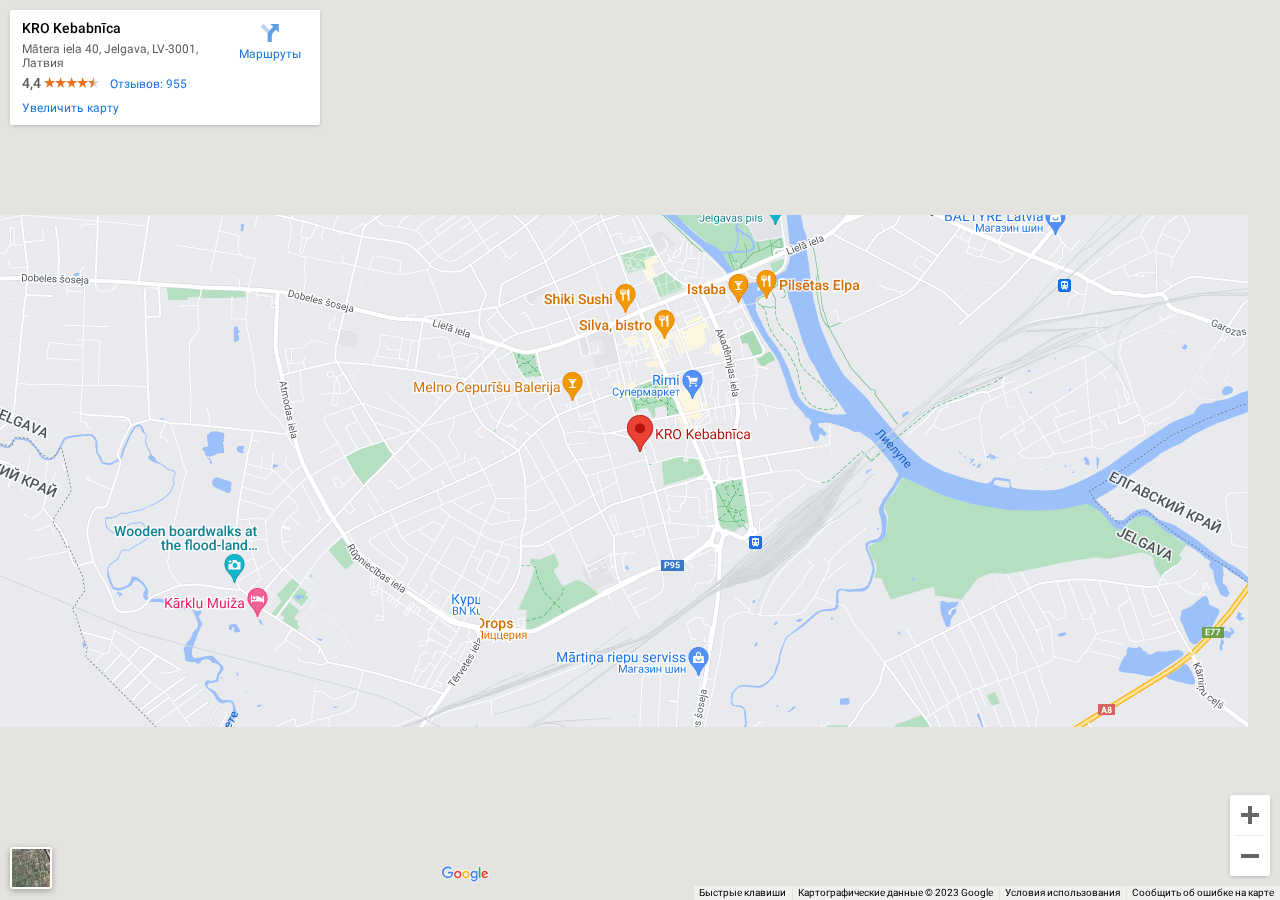
<file: index_1.html>
<!DOCTYPE html><html jstcache="0" data-scrapbook-source="https://www.google.com/maps/embed?origin=mfe&amp;pb=!1m4!2m1!1sKRO+Kebabn%C4%ABca!5e0!6i14"><head><meta charset="UTF-8"><style>.gm-control-active>img{-webkit-box-sizing:content-box;-moz-box-sizing:content-box;box-sizing:content-box;display:none;left:50%;pointer-events:none;position:absolute;top:50%;-webkit-transform:translate(-50%,-50%);-moz-transform:translate(-50%,-50%);-ms-transform:translate(-50%,-50%);-o-transform:translate(-50%,-50%);transform:translate(-50%,-50%)}.gm-control-active>img:nth-child(1){display:block}.gm-control-active:focus>img:nth-child(1),.gm-control-active:hover>img:nth-child(1),.gm-control-active:active>img:nth-child(1),.gm-control-active:disabled>img:nth-child(1){display:none}.gm-control-active:focus>img:nth-child(2),.gm-control-active:hover>img:nth-child(2){display:block}.gm-control-active:active>img:nth-child(3){display:block}.gm-control-active:disabled>img:nth-child(4){display:block}sentinel{}
</style><style>.LGLeeN-keyboard-shortcuts-view{display:-webkit-box;display:-webkit-flex;display:-moz-box;display:-ms-flexbox;display:flex}.LGLeeN-keyboard-shortcuts-view table,.LGLeeN-keyboard-shortcuts-view tbody,.LGLeeN-keyboard-shortcuts-view td,.LGLeeN-keyboard-shortcuts-view tr{background:inherit;border:none;margin:0;padding:0}.LGLeeN-keyboard-shortcuts-view table{display:table}.LGLeeN-keyboard-shortcuts-view tr{display:table-row}.LGLeeN-keyboard-shortcuts-view td{-moz-box-sizing:border-box;box-sizing:border-box;display:table-cell;color:#000;padding:6px;vertical-align:middle;white-space:nowrap}.LGLeeN-keyboard-shortcuts-view td .VdnQmO-keyboard-shortcuts-view--shortcut-key{background-color:#e8eaed;border-radius:2px;border:none;-moz-box-sizing:border-box;box-sizing:border-box;color:inherit;display:inline-block;font-family:Google Sans Text,Roboto,Arial,sans-serif;line-height:16px;margin:0 2px;min-height:20px;min-width:20px;padding:2px 4px;position:relative;text-align:center}
</style><link type="text/css" rel="stylesheet" href="css-2.css"><link type="text/css" rel="stylesheet" href="css-3.css"><style>.gm-ui-hover-effect{opacity:.6}.gm-ui-hover-effect:hover{opacity:1}.gm-ui-hover-effect>span{background-color:#000}@media (forced-colors:active),(prefers-contrast:more){.gm-ui-hover-effect>span{background-color:ButtonText}}sentinel{}
</style><style>.gm-style .gm-style-cc a,.gm-style .gm-style-cc button,.gm-style .gm-style-cc span,.gm-style .gm-style-mtc div{font-size:10px;-webkit-box-sizing:border-box;-moz-box-sizing:border-box;box-sizing:border-box}.gm-style .gm-style-cc a,.gm-style .gm-style-cc button,.gm-style .gm-style-cc span{outline-offset:3px}sentinel{}
</style><style>@media print {  .gm-style .gmnoprint, .gmnoprint {    display:none  }}@media screen {  .gm-style .gmnoscreen, .gmnoscreen {    display:none  }}</style><style>.gm-style-moc{background-color:rgba(0,0,0,.45);pointer-events:none;text-align:center;-webkit-transition:opacity ease-in-out;-o-transition:opacity ease-in-out;transition:opacity ease-in-out}.gm-style-mot{color:white;font-family:Roboto,Arial,sans-serif;font-size:22px;margin:0;position:relative;top:50%;-moz-transform:translateY(-50%);-o-transform:translateY(-50%);transform:translateY(-50%);-webkit-transform:translateY(-50%);-ms-transform:translateY(-50%)}sentinel{}
</style><style>.gm-style img{max-width: none;}.gm-style {font: 400 11px Roboto, Arial, sans-serif; text-decoration: none;}</style><style type="text/css">.gm-inset-map{-webkit-box-sizing:border-box;-webkit-border-radius:3px;-moz-border-radius:3px;border-radius:3px;border-style:solid;border-width:2px;-webkit-box-shadow:0 2px 6px rgba(0,0,0,.3);-moz-box-shadow:0 2px 6px rgba(0,0,0,.3);box-shadow:0 2px 6px rgba(0,0,0,.3);cursor:pointer;-moz-box-sizing:border-box;box-sizing:border-box;margin:0;overflow:hidden;padding:0;position:relative}.gm-inset-map:hover{border-width:4px;margin:-2px;width:46px}.gm-inset-dark{background-color:rgb(34,34,34);border-color:rgb(34,34,34)}.gm-inset-light{background-color:white;border-color:white}sentinel{}
</style>
    <style type="text/css">
      html, body, #mapDiv {
        height: 100%;
        margin: 0;
        padding: 0;
      }
    </style>
  <style>.gm-style .icon{background-image:url("entity11.png");background-size:70px 210px}@media (-webkit-min-device-pixel-ratio:1.2),(min-resolution:1.2dppx),(min-resolution:116dpi){.gm-style .icon{background-image:url("entity11_hdpi.png");background-size:70px 210px}}.gm-style .experiment-icon{background-image:url("");background-size:109px 276px}@media (-webkit-min-device-pixel-ratio:1.2),(min-resolution:1.2dppx),(min-resolution:116dpi){.gm-style .experiment-icon{background-image:url("");background-size:109px 276px}}.gm-style .place-card div,.gm-style .place-card a,.gm-style .default-card div,.gm-style .default-card a{color:#5b5b5b;font-family:Roboto,Arial;font-size:12px;-moz-user-select:text;-webkit-user-select:text;-ms-user-select:text;user-select:text}.gm-style .place-card,.gm-style .default-card,.gm-style .directions-card{cursor:default}.gm-style .place-card-large{padding:9px 4px 9px 11px}.gm-style .place-card-medium{width:auto;padding:9px 11px 9px 11px}.gm-style .default-card{padding:5px 14px 5px 14px}.gm-style .place-card a:link,.gm-style .default-card a:link,.gm-style .directions-card a:link{text-decoration:none;color:#1a73e8}.gm-style .place-card a:visited,.gm-style .default-card a:visited,.gm-style .directions-card a:visited{color:#1a73e8}.gm-style .place-card a:hover,.gm-style .default-card a:hover,.gm-style .directions-card a:hover{text-decoration:underline}.gm-style .place-desc-large{width:200px;display:inline-block}.gm-style .place-desc-medium{display:inline-block}.gm-style .place-card .place-name{overflow:hidden;white-space:nowrap;text-overflow:ellipsis;font-weight:500;font-size:14px;color:black}html[dir="rtl"] .gm-style .place-name{padding-right:5px}.gm-style .place-card .address{margin-top:6px}.gm-style .tooltip-anchor{width:100%;position:relative;float:right;z-index:1}.gm-style .navigate .tooltip-anchor{width:50%;display:none}.gm-style .navigate:hover .tooltip-anchor{display:inline}.gm-style .tooltip-anchor>.tooltip-tip-inner,.gm-style .tooltip-anchor>.tooltip-tip-outer{width:0;height:0;border-left:8px solid transparent;border-right:8px solid transparent;background-color:transparent;position:absolute;left:-8px}.gm-style .tooltip-anchor>.tooltip-tip-outer{border-bottom:8px solid #cbcbcb}.gm-style .tooltip-anchor>.tooltip-tip-inner{border-bottom:8px solid white;z-index:1;top:1px}.gm-style .tooltip-content{position:absolute;top:8px;left:-70px;line-height:137%;padding:10px 12px 10px 13px;width:210px;margin:0;border:1px solid #cbcbcb;border:1px solid rgba(0,0,0,0.2);border-radius:2px;box-shadow:0 2px 4px rgba(0,0,0,0.2);background-color:white}html[dir="rtl"] .gm-style .tooltip-content{left:-10px}.gm-style .navigate{display:inline-block;vertical-align:top;height:43px;padding:0 7px}.gm-style .navigate-link{display:block}.gm-style .place-card .navigate-text{margin-top:5px;text-align:center;color:#1a73e8;font-size:12px;max-width:100px;overflow:hidden;white-space:nowrap;text-overflow:ellipsis}.gm-style .place-card .hidden{margin:0;padding:0;height:0;overflow:hidden}.gm-style .navigate-icon{width:22px;height:22px;overflow:hidden;margin:0 auto}.gm-style .navigate-icon{border:0}.gm-style .navigate-separator{display:inline-block;width:1px;height:43px;vertical-align:top;background:-webkit-linear-gradient(top,#fbfbfb,#e2e2e2,#fbfbfb);background:-moz-linear-gradient(top,#fbfbfb,#e2e2e2,#fbfbfb);background:-ms-linear-gradient(top,#fbfbfb,#e2e2e2,#fbfbfb);background:-linear-gradient(top,#fbfbfb,#e2e2e2,#fbfbfb)}.gm-style .review-box{padding-top:5px}.gm-style .place-card .review-box-link{padding-left:8px}.gm-style .place-card .review-number{display:inline-block;color:#5b5b5b;font-weight:500;font-size:14px}.gm-style .review-box .rating-stars{display:inline-block}.gm-style .rating-star{display:inline-block;width:11px;height:11px;overflow:hidden}.gm-style .directions-card{color:#5b5b5b;font-family:Roboto,Arial;background-color:white;-moz-user-select:text;-webkit-user-select:text;-ms-user-select:text;user-select:text}.gm-style .directions-card-medium-large{height:61px;padding:10px 11px}.gm-style .directions-info{padding-left:25px}.gm-style .directions-waypoint{height:20px}.gm-style .directions-address{font-weight:400;font-size:13px;overflow:hidden;white-space:nowrap;text-overflow:ellipsis;color:black}.gm-style .directions-icon{float:left;vertical-align:top;position:relative;top:-1px;height:50px;width:20px}.gm-style .directions-icon div{width:15px;height:45px;overflow:hidden}.gm-style .directions-separator{position:relative;height:1px;margin-top:3px;margin-bottom:4px;background-color:#ccc}.gm-style .navigate-icon{background-position:0 0}.gm-style .navigate:hover .navigate-icon{background-position:48px 0}.gm-style .rating-full-star{background-position:48px 165px}.gm-style .rating-half-star{background-position:35px 165px}html[dir="rtl"] .gm-style .rating-half-star{background-position:10px 165px}.gm-style .rating-empty-star{background-position:23px 165px}.gm-style .directions-icon{background-position:0 144px}.gm-style .info{height:30px;width:30px;background-position:19px 36px}.gm-style .bottom-actions{padding-top:10px}.gm-style .bottom-actions .google-maps-link{display:inline-block}.saved-from-source-link{margin-top:5px;max-width:331px;overflow:hidden;text-overflow:ellipsis;white-space:nowrap}</style></head>
  <body marginwidth="0" marginheight="0" style="overflow: hidden; background-color: grey;" jstcache="0">
    <div id="mapDiv" style="position: relative; overflow: hidden;"><div style="height: 100%; width: 100%; position: absolute; top: 0px; left: 0px; background-color: rgb(229, 227, 223);"><div class="gm-style" style="position: absolute; z-index: 0; left: 0px; top: 0px; height: 100%; width: 100%; padding: 0px; border-width: 0px; margin: 0px;"><div><button draggable="false" aria-label="Быстрые клавиши" title="Быстрые клавиши" type="button" style="background: none transparent; display: block; border: none; margin: 0px; padding: 0px; text-transform: none; appearance: none; position: absolute; cursor: pointer; user-select: none; z-index: 1000002; outline-offset: 3px; right: 0px; bottom: 0px; transform: translateX(100%);"></button></div><div tabindex="0" aria-label="Карта" aria-roledescription="карта" role="region" style="position: absolute; z-index: 0; left: 0px; top: 0px; height: 100%; width: 100%; padding: 0px; border-width: 0px; margin: 0px; cursor: url(&quot;openhand_8_8.cur.bmp&quot;), default; touch-action: pan-x pan-y;" aria-describedby="33757CC0-AE9E-40AC-BB50-3373D925403C"><div style="z-index: 1; position: absolute; left: 50%; top: 50%; width: 100%; will-change: transform; transform: translate(0px, 0px);"><div style="position: absolute; left: 0px; top: 0px; z-index: 100; width: 100%;"><div style="position: absolute; left: 0px; top: 0px; z-index: 0;"><div style="position: absolute; z-index: 986; transform: matrix(1, 0, 0, 1, -160, -235);"><div style="position: absolute; left: 0px; top: 256px; width: 256px; height: 256px;"><div style="width: 256px; height: 256px;"></div></div><div style="position: absolute; left: -256px; top: 256px; width: 256px; height: 256px;"><div style="width: 256px; height: 256px;"></div></div><div style="position: absolute; left: -256px; top: 0px; width: 256px; height: 256px;"><div style="width: 256px; height: 256px;"></div></div><div style="position: absolute; left: 0px; top: 0px; width: 256px; height: 256px;"><div style="width: 256px; height: 256px;"></div></div><div style="position: absolute; left: 256px; top: 0px; width: 256px; height: 256px;"><div style="width: 256px; height: 256px;"></div></div><div style="position: absolute; left: 256px; top: 256px; width: 256px; height: 256px;"><div style="width: 256px; height: 256px;"></div></div><div style="position: absolute; left: -512px; top: 256px; width: 256px; height: 256px;"><div style="width: 256px; height: 256px;"></div></div><div style="position: absolute; left: -512px; top: 0px; width: 256px; height: 256px;"><div style="width: 256px; height: 256px;"></div></div><div style="position: absolute; left: 512px; top: 0px; width: 256px; height: 256px;"><div style="width: 256px; height: 256px;"></div></div><div style="position: absolute; left: 512px; top: 256px; width: 256px; height: 256px;"><div style="width: 256px; height: 256px;"></div></div></div></div></div><div style="position: absolute; left: 0px; top: 0px; z-index: 101; width: 100%;"></div><div style="position: absolute; left: 0px; top: 0px; z-index: 102; width: 100%;"></div><div style="position: absolute; left: 0px; top: 0px; z-index: 103; width: 100%;"></div><div style="position: absolute; left: 0px; top: 0px; z-index: 0;"><div style="position: absolute; z-index: 986; transform: matrix(1, 0, 0, 1, -160, -235);"><div style="position: absolute; left: 0px; top: 256px; width: 256px; height: 256px; transition: opacity 200ms linear 0s;"><img draggable="false" alt="" role="presentation" src="vt.png" style="width: 256px; height: 256px; user-select: none; border: 0px; padding: 0px; margin: 0px; max-width: none;"></div><div style="position: absolute; left: -256px; top: 256px; width: 256px; height: 256px; transition: opacity 200ms linear 0s;"><img draggable="false" alt="" role="presentation" src="vt-1.png" style="width: 256px; height: 256px; user-select: none; border: 0px; padding: 0px; margin: 0px; max-width: none;"></div><div style="position: absolute; left: -256px; top: 0px; width: 256px; height: 256px; transition: opacity 200ms linear 0s;"><img draggable="false" alt="" role="presentation" src="vt-2.png" style="width: 256px; height: 256px; user-select: none; border: 0px; padding: 0px; margin: 0px; max-width: none;"></div><div style="position: absolute; left: 0px; top: 0px; width: 256px; height: 256px; transition: opacity 200ms linear 0s;"><img draggable="false" alt="" role="presentation" src="vt-9.png" style="width: 256px; height: 256px; user-select: none; border: 0px; padding: 0px; margin: 0px; max-width: none;"></div><div style="position: absolute; left: 256px; top: 0px; width: 256px; height: 256px; transition: opacity 200ms linear 0s;"><img draggable="false" alt="" role="presentation" src="vt-4.png" style="width: 256px; height: 256px; user-select: none; border: 0px; padding: 0px; margin: 0px; max-width: none;"></div><div style="position: absolute; left: 256px; top: 256px; width: 256px; height: 256px; transition: opacity 200ms linear 0s;"><img draggable="false" alt="" role="presentation" src="vt-3.png" style="width: 256px; height: 256px; user-select: none; border: 0px; padding: 0px; margin: 0px; max-width: none;"></div><div style="position: absolute; left: -512px; top: 256px; width: 256px; height: 256px; transition: opacity 200ms linear 0s;"><img draggable="false" alt="" role="presentation" src="vt-5.png" style="width: 256px; height: 256px; user-select: none; border: 0px; padding: 0px; margin: 0px; max-width: none;"></div><div style="position: absolute; left: -512px; top: 0px; width: 256px; height: 256px; transition: opacity 200ms linear 0s;"><img draggable="false" alt="" role="presentation" src="vt-8.png" style="width: 256px; height: 256px; user-select: none; border: 0px; padding: 0px; margin: 0px; max-width: none;"></div><div style="position: absolute; left: 512px; top: 0px; width: 256px; height: 256px; transition: opacity 200ms linear 0s;"><img draggable="false" alt="" role="presentation" src="vt-7.png" style="width: 256px; height: 256px; user-select: none; border: 0px; padding: 0px; margin: 0px; max-width: none;"></div><div style="position: absolute; left: 512px; top: 256px; width: 256px; height: 256px; transition: opacity 200ms linear 0s;"><img draggable="false" alt="" role="presentation" src="vt-6.png" style="width: 256px; height: 256px; user-select: none; border: 0px; padding: 0px; margin: 0px; max-width: none;"></div></div></div></div><div style="z-index: 3; position: absolute; height: 100%; width: 100%; padding: 0px; border-width: 0px; margin: 0px; left: 0px; top: 0px; touch-action: pan-x pan-y;"><div style="z-index: 4; position: absolute; left: 50%; top: 50%; width: 100%; will-change: transform; transform: translate(0px, 0px);"><div style="position: absolute; left: 0px; top: 0px; z-index: 104; width: 100%;"></div><div style="position: absolute; left: 0px; top: 0px; z-index: 105; width: 100%;"></div><div style="position: absolute; left: 0px; top: 0px; z-index: 106; width: 100%;"><span id="B1845886-CBA4-466B-9EC8-2CA2E0E2125E" style="display: none;">Для навигации используйте клавиши со стрелками.</span></div><div style="position: absolute; left: 0px; top: 0px; z-index: 107; width: 100%;"></div></div></div><div class="gm-style-moc" style="z-index: 4; position: absolute; height: 100%; width: 100%; padding: 0px; border-width: 0px; margin: 0px; left: 0px; top: 0px; opacity: 0;"><p class="gm-style-mot"></p></div><div class="LGLeeN-keyboard-shortcuts-view" id="33757CC0-AE9E-40AC-BB50-3373D925403C" style="display: none;"><table><tbody><tr><td style="text-align: right;"><kbd class="VdnQmO-keyboard-shortcuts-view--shortcut-key" aria-label="Стрелка влево">←</kbd></td><td aria-label="Переместить влево.">Переместить влево</td></tr><tr><td style="text-align: right;"><kbd class="VdnQmO-keyboard-shortcuts-view--shortcut-key" aria-label="Стрелка вправо">→</kbd></td><td aria-label="Переместить вправо.">Переместить вправо</td></tr><tr><td style="text-align: right;"><kbd class="VdnQmO-keyboard-shortcuts-view--shortcut-key" aria-label="Стрелка вверх">↑</kbd></td><td aria-label="Переместить вверх.">Переместить вверх</td></tr><tr><td style="text-align: right;"><kbd class="VdnQmO-keyboard-shortcuts-view--shortcut-key" aria-label="Стрелка вниз">↓</kbd></td><td aria-label="Переместить вниз.">Переместить вниз</td></tr><tr><td style="text-align: right;"><kbd class="VdnQmO-keyboard-shortcuts-view--shortcut-key">+</kbd></td><td aria-label="Приблизить.">Приблизить</td></tr><tr><td style="text-align: right;"><kbd class="VdnQmO-keyboard-shortcuts-view--shortcut-key">-</kbd></td><td aria-label="Уменьшить.">Уменьшить</td></tr><tr><td style="text-align: right;"><kbd class="VdnQmO-keyboard-shortcuts-view--shortcut-key">Home</kbd></td><td aria-label="Переместить влево на 75 %.">Переместить влево на 75 %</td></tr><tr><td style="text-align: right;"><kbd class="VdnQmO-keyboard-shortcuts-view--shortcut-key">End</kbd></td><td aria-label="Переместить вправо на 75 %.">Переместить вправо на 75 %</td></tr><tr><td style="text-align: right;"><kbd class="VdnQmO-keyboard-shortcuts-view--shortcut-key">Предыдущая страница</kbd></td><td aria-label="Переместить вверх на 75 %.">Переместить вверх на 75 %</td></tr><tr><td style="text-align: right;"><kbd class="VdnQmO-keyboard-shortcuts-view--shortcut-key">Следующая страница</kbd></td><td aria-label="Переместить вниз на 75 %.">Переместить вниз на 75 %</td></tr></tbody></table></div></div><iframe aria-hidden="true" frameborder="0" tabindex="-1" style="z-index: -1; position: absolute; width: 100%; height: 100%; top: 0px; left: 0px; border: none;" src="index_2.html"></iframe><div style="pointer-events: none; width: 100%; height: 100%; box-sizing: border-box; position: absolute; z-index: 1000002; opacity: 0; border: 2px solid rgb(26, 115, 232);"></div><div><div style="position: absolute; left: 0px; top: 0px;"><div style="background-color: white; margin: 10px; padding: 1px; box-shadow: rgba(0, 0, 0, 0.3) 0px 1px 4px -1px; border-radius: 2px;"><div jstcache="0" style=""><div jstcache="51" class="place-card place-card-large">  <div class="place-desc-large"> <div jstcache="24" class="place-name" jsan="7.place-name">KRO Kebabnīca</div> <div jstcache="25" class="address" jsan="7.address">Mātera iela 40, Jelgava, LV-3001, Латвия</div> </div> <div jstcache="26" class="navigate"> <div jsaction="placeCard.directions" class="navigate"> <a aria-label="Проложите сюда маршрут на Google Картах." target="_blank" jstcache="38" href="https://maps.google.com/maps/dir//KRO+Kebabn%C4%ABca+M%C4%81tera+iela+40+Jelgava,+LV-3001+%D0%9B%D0%B0%D1%82%D0%B2%D0%B8%D1%8F/@56.6451285,23.7222194,14z/data=!4m5!4m4!1m0!1m2!1m1!1s0x46ef254de824cbc3:0x6a1976fff7626556" class="navigate-link"> <div class="icon navigate-icon"></div> <div jstcache="39" class="navigate-text">Маршруты</div> </a> </div> <div class="tooltip-anchor"> <div class="tooltip-tip-outer"></div> <div class="tooltip-tip-inner"></div> <div class="tooltip-content"> <div jstcache="40">Проложите сюда маршрут на Google Картах.</div> </div> </div> </div> <div class="review-box"> <div aria-hidden="true" jstcache="27" class="review-number" jsan="7.review-number,0.aria-hidden">4,4</div> <div aria-label="Рейтинг: 4,4 из 5" role="img" jstcache="28" class="rating-stars"> <div jstcache="29" jsinstance="0" class="icon rating-star rating-full-star" jsan="7.icon,7.rating-star,7.rating-full-star"></div><div jstcache="29" jsinstance="1" class="icon rating-star rating-full-star" jsan="7.icon,7.rating-star,7.rating-full-star"></div><div jstcache="29" jsinstance="2" class="icon rating-star rating-full-star" jsan="7.icon,7.rating-star,7.rating-full-star"></div><div jstcache="29" jsinstance="3" class="icon rating-star rating-full-star" jsan="7.icon,7.rating-star,7.rating-full-star"></div><div jstcache="29" jsinstance="*4" class="icon rating-star rating-half-star" jsan="7.icon,7.rating-star,7.rating-half-star"></div> </div> <a aria-label="Отзывов: 955" target="_blank" jstcache="30" href="https://search.google.com/local/reviews?placeid=ChIJw8sk6E0l70YRVmVi9_92GWo&amp;q=KRO+Kebabn%C4%ABca&amp;hl=ru&amp;gl=RU" jsaction="mouseup:placeCard.reviews" class="review-box-link" jsan="0.aria-label,7.review-box-link,8.href,0.target,22.jsaction">Отзывов: 955</a> </div> <div class="bottom-actions"> <div class="google-maps-link"> <a aria-label="Увеличить карту" target="_blank" jstcache="31" href="https://maps.google.com/maps?ll=56.645129,23.722219&amp;z=14&amp;t=m&amp;hl=ru-RU&amp;gl=US&amp;mapclient=embed&amp;cid=7645272684177286486" jsaction="mouseup:placeCard.largerMap">Увеличить карту</a> </div> </div> </div></div></div></div></div><div></div><div></div><div></div><div><button draggable="false" aria-label="Включить полноэкранный режим" title="Включить полноэкранный режим" type="button" aria-pressed="false" style="background: none rgb(255, 255, 255); display: none; border: 0px; margin: 10px; padding: 0px; text-transform: none; appearance: none; position: absolute; cursor: pointer; user-select: none; top: 0px; right: 0px;"></button></div><div></div><div></div><div></div><div></div><div><div class="gmnoprint gm-bundled-control gm-bundled-control-on-bottom" draggable="false" data-control-width="40" data-control-height="81" style="margin: 10px; user-select: none; position: absolute; bottom: 95px; right: 40px;"><div class="gmnoprint" data-control-width="40" data-control-height="81" style="position: absolute; left: 0px; top: 0px;"><div draggable="false" style="user-select: none; box-shadow: rgba(0, 0, 0, 0.3) 0px 1px 4px -1px; border-radius: 2px; cursor: pointer; background-color: rgb(255, 255, 255); width: 40px; height: 81px;"><button draggable="false" aria-label="Увеличить" title="Увеличить" type="button" class="gm-control-active" style="background: none; display: block; border: 0px; margin: 0px; padding: 0px; text-transform: none; appearance: none; position: relative; cursor: pointer; user-select: none; overflow: hidden; width: 40px; height: 40px; top: 0px; left: 0px;"><img src="0c03e2f68c34048f1ae9e34df0da26fe66076841.svg" alt="" style="height: 18px; width: 18px;"><img src="8c6ff9258dfdb8cea73e1e43ea7178f044b763b9.svg" alt="" style="height: 18px; width: 18px;"><img src="c561bd899f92d8ae1bb1f17039e9eb8ab93a70cb.svg" alt="" style="height: 18px; width: 18px;"><img src="1fc739251896417ba70206cace6922a9db2ee417.svg" alt="" style="height: 18px; width: 18px;"></button><div style="position: relative; overflow: hidden; width: 30px; height: 1px; margin: 0px 5px; background-color: rgb(230, 230, 230); top: 0px;"></div><button draggable="false" aria-label="Уменьшить" title="Уменьшить" type="button" class="gm-control-active" style="background: none; display: block; border: 0px; margin: 0px; padding: 0px; text-transform: none; appearance: none; position: relative; cursor: pointer; user-select: none; overflow: hidden; width: 40px; height: 40px; top: 0px; left: 0px;"><img src="4a3b3ec33fa669d3194f454c76a772358f51e965.svg" alt="" style="height: 18px; width: 18px;"><img src="5008a61f6521a94969b2fc1272e595e327c3ec6d.svg" alt="" style="height: 18px; width: 18px;"><img src="9f9f19af37b524a87f8925b2fb9a64947306a634.svg" alt="" style="height: 18px; width: 18px;"><img src="a347b6be6959d719b3239e466b3e2bb38eb0115b.svg" alt="" style="height: 18px; width: 18px;"></button></div></div></div></div><div><div style="margin: 10px; z-index: 1; position: absolute; left: 0px; bottom: 0px;"><div><button class="gm-inset-map gm-inset-light" aria-label="Показать спутниковую карту" title="Показать спутниковую карту"><div style="z-index: 1; position: absolute; height: 38px; width: 38px;"></div><div class="gm-inset-map-impl" aria-hidden="true" style="height: 38px; width: 38px; z-index: 0; position: relative; overflow: hidden;"><div style="height: 100%; width: 100%; position: absolute; top: 0px; left: 0px; background-color: rgb(229, 227, 223);"><div class="gm-style" style="position: absolute; z-index: 0; left: 0px; top: 0px; height: 100%; width: 100%; padding: 0px; border-width: 0px; margin: 0px;"><div tabindex="-1" aria-label="Карта" aria-roledescription="карта" role="region" style="position: absolute; z-index: 0; left: 0px; top: 0px; height: 100%; width: 100%; padding: 0px; border-width: 0px; margin: 0px; cursor: default; touch-action: pan-x pan-y;"><div style="z-index: 1; position: absolute; left: 50%; top: 50%; width: 100%; will-change: transform; transform: translate(0px, 0px);"><div style="position: absolute; left: 0px; top: 0px; z-index: 100; width: 100%;"><div style="position: absolute; left: 0px; top: 0px; z-index: 0;"><div style="position: absolute; z-index: 989; transform: matrix(1, 0, 0, 1, -244, -29);"><div style="position: absolute; left: 256px; top: 0px; width: 256px; height: 256px;"><div style="width: 256px; height: 256px;"></div></div><div style="position: absolute; left: 0px; top: 0px; width: 256px; height: 256px;"><div style="width: 256px; height: 256px;"></div></div></div></div></div><div style="position: absolute; left: 0px; top: 0px; z-index: 101; width: 100%;"></div><div style="position: absolute; left: 0px; top: 0px; z-index: 102; width: 100%;"></div><div style="position: absolute; left: 0px; top: 0px; z-index: 103; width: 100%;"></div><div style="position: absolute; left: 0px; top: 0px; z-index: 0;"><div style="position: absolute; z-index: 989; transform: matrix(1, 0, 0, 1, -244, -29);"><div style="position: absolute; left: 256px; top: 0px; width: 256px; height: 256px; transition: opacity 200ms linear 0s;"><img draggable="false" alt="" role="presentation" src="kh.jpeg" style="width: 256px; height: 256px; user-select: none; border: 0px; padding: 0px; margin: 0px; max-width: none;"></div><div style="position: absolute; left: 0px; top: 0px; width: 256px; height: 256px; transition: opacity 200ms linear 0s;"><img draggable="false" alt="" role="presentation" src="kh-1.jpeg" style="width: 256px; height: 256px; user-select: none; border: 0px; padding: 0px; margin: 0px; max-width: none;"></div></div></div></div><div style="z-index: 3; position: absolute; height: 100%; width: 100%; padding: 0px; border-width: 0px; margin: 0px; left: 0px; top: 0px; touch-action: pan-x pan-y;"><div style="z-index: 4; position: absolute; left: 50%; top: 50%; width: 100%; will-change: transform; transform: translate(0px, 0px);"><div style="position: absolute; left: 0px; top: 0px; z-index: 104; width: 100%;"></div><div style="position: absolute; left: 0px; top: 0px; z-index: 105; width: 100%;"></div><div style="position: absolute; left: 0px; top: 0px; z-index: 106; width: 100%;"><span id="4618489F-2B2E-4A57-8D77-DF1E0F6A5FF4" style="display: none;">Для навигации используйте клавиши со стрелками.</span></div><div style="position: absolute; left: 0px; top: 0px; z-index: 107; width: 100%;"></div></div></div><div class="gm-style-moc" style="z-index: 4; position: absolute; height: 100%; width: 100%; padding: 0px; border-width: 0px; margin: 0px; left: 0px; top: 0px; opacity: 0;"><p class="gm-style-mot"></p></div></div><iframe aria-hidden="true" frameborder="0" tabindex="-1" style="z-index: -1; position: absolute; width: 100%; height: 100%; top: 0px; left: 0px; border: none;" src="index_3.html"></iframe><div style="pointer-events: none; width: 100%; height: 100%; box-sizing: border-box; position: absolute; z-index: 1000002; opacity: 0; border: 2px solid rgb(26, 115, 232);"></div></div></div></div></button></div></div></div><div><div style="padding-bottom: 12px; position: absolute; bottom: 0px; left: 439px;"><img src="ed2f71db67f42135bbdc7d461f84802741d6e6cf.svg" alt="Google" style="width: 52px;"></div></div><div><div style="display: inline-flex; position: absolute; right: 0px; bottom: 0px;"><div class="gmnoprint" style="z-index: 1000001;"><div draggable="false" class="gm-style-cc" style="user-select: none; position: relative; height: 14px; line-height: 14px;"><div style="opacity: 0.7; width: 100%; height: 100%; position: absolute;"><div style="width: 1px;"></div><div style="background-color: rgb(245, 245, 245); width: auto; height: 100%; margin-left: 1px;"></div></div><div style="position: relative; padding-right: 6px; padding-left: 6px; box-sizing: border-box; font-family: Roboto, Arial, sans-serif; font-size: 10px; color: rgb(0, 0, 0); white-space: nowrap; direction: ltr; text-align: right; vertical-align: middle; display: inline-block;"><button draggable="false" aria-label="Быстрые клавиши" title="Быстрые клавиши" type="button" style="background: none; display: inline-block; border: 0px; margin: 0px; padding: 0px; text-transform: none; appearance: none; position: relative; cursor: pointer; user-select: none; color: rgb(0, 0, 0); font-family: inherit; line-height: inherit;">Быстрые клавиши</button></div></div></div><div class="gmnoprint" style="z-index: 1000001;"><div draggable="false" class="gm-style-cc" style="user-select: none; position: relative; height: 14px; line-height: 14px;"><div style="opacity: 0.7; width: 100%; height: 100%; position: absolute;"><div style="width: 1px;"></div><div style="background-color: rgb(245, 245, 245); width: auto; height: 100%; margin-left: 1px;"></div></div><div style="position: relative; padding-right: 6px; padding-left: 6px; box-sizing: border-box; font-family: Roboto, Arial, sans-serif; font-size: 10px; color: rgb(0, 0, 0); white-space: nowrap; direction: ltr; text-align: right; vertical-align: middle; display: inline-block;"><button draggable="false" aria-label="Картографические данные" title="Картографические данные" type="button" style="background: none; border: 0px; margin: 0px; padding: 0px; text-transform: none; appearance: none; position: relative; cursor: pointer; user-select: none; color: rgb(0, 0, 0); font-family: inherit; line-height: inherit; display: none;">Картографические данные</button><span style="">Картографические данные © 2023 Google</span></div></div></div><div class="gmnoscreen"><div style="font-family: Roboto, Arial, sans-serif; font-size: 11px; color: rgb(0, 0, 0); direction: ltr; text-align: right; background-color: rgb(245, 245, 245);">Картографические данные © 2023 Google</div></div><button draggable="false" aria-label="Масштаб карты: 200&nbsp;м на 38 пкс" title="Масштаб карты: 200&nbsp;м на 38 пкс" type="button" class="gm-style-cc" aria-describedby="38A1F099-98C2-40E5-AC79-AE33EB814C1F" style="background: none; display: none; border: 0px; margin: 0px; padding: 0px; text-transform: none; appearance: none; position: relative; cursor: pointer; user-select: none; height: 14px; line-height: 14px;"><div style="opacity: 0.7; width: 100%; height: 100%; position: absolute;"><div style="width: 1px;"></div><div style="background-color: rgb(245, 245, 245); width: auto; height: 100%; margin-left: 1px;"></div></div><div style="position: relative; padding-right: 6px; padding-left: 6px; box-sizing: border-box; font-family: Roboto, Arial, sans-serif; font-size: 10px; color: rgb(0, 0, 0); white-space: nowrap; direction: ltr; text-align: right; vertical-align: middle; display: inline-block;"><span>200 м&nbsp;</span><div style="position: relative; display: inline-block; height: 8px; bottom: -1px; width: 42px;"><div style="width: 100%; height: 4px; position: absolute; left: 0px; top: 0px;"></div><div style="width: 4px; height: 8px; left: 0px; top: 0px; background-color: rgb(255, 255, 255);"></div><div style="width: 4px; height: 8px; position: absolute; background-color: rgb(255, 255, 255); right: 0px; bottom: 0px;"></div><div style="position: absolute; background-color: rgb(102, 102, 102); height: 2px; left: 1px; bottom: 1px; right: 1px;"></div><div style="position: absolute; width: 2px; height: 6px; left: 1px; top: 1px; background-color: rgb(102, 102, 102);"></div><div style="width: 2px; height: 6px; position: absolute; background-color: rgb(102, 102, 102); bottom: 1px; right: 1px;"></div></div></div><span id="38A1F099-98C2-40E5-AC79-AE33EB814C1F" style="display: none;">Нажимайте, чтобы переключаться между метрической и британской системами измерения.</span></button><div class="gmnoprint gm-style-cc" draggable="false" style="z-index: 1000001; user-select: none; position: relative; height: 14px; line-height: 14px;"><div style="opacity: 0.7; width: 100%; height: 100%; position: absolute;"><div style="width: 1px;"></div><div style="background-color: rgb(245, 245, 245); width: auto; height: 100%; margin-left: 1px;"></div></div><div style="position: relative; padding-right: 6px; padding-left: 6px; box-sizing: border-box; font-family: Roboto, Arial, sans-serif; font-size: 10px; color: rgb(0, 0, 0); white-space: nowrap; direction: ltr; text-align: right; vertical-align: middle; display: inline-block;"><a href="https://www.google.com/intl/ru-RU_US/help/terms_maps.html" target="_blank" rel="noopener" style="text-decoration: none; cursor: pointer; color: rgb(0, 0, 0);">Условия использования</a></div></div><div draggable="false" class="gm-style-cc" style="user-select: none; position: relative; height: 14px; line-height: 14px;"><div style="opacity: 0.7; width: 100%; height: 100%; position: absolute;"><div style="width: 1px;"></div><div style="background-color: rgb(245, 245, 245); width: auto; height: 100%; margin-left: 1px;"></div></div><div style="position: relative; padding-right: 6px; padding-left: 6px; box-sizing: border-box; font-family: Roboto, Arial, sans-serif; font-size: 10px; color: rgb(0, 0, 0); white-space: nowrap; direction: ltr; text-align: right; vertical-align: middle; display: inline-block;"><a target="_blank" rel="noopener" title="Сообщить об ошибке на карте или снимке" dir="ltr" href="https://www.google.com/maps/@56.6451285,23.7222194,14z/data=!10m1!1e1!12b1?source=apiv3&amp;rapsrc=apiv3" style="font-family: Roboto, Arial, sans-serif; font-size: 10px; color: rgb(0, 0, 0); text-decoration: none; position: relative;">Сообщить об ошибке на карте</a></div></div></div></div></div></div></div>
      
    
    
  

</body></html>
</file>
<file: css-2.css>
/*
 * See: https://fonts.google.com/license/googlerestricted
 */
/* armenian */
@font-face {
  font-family: 'Google Sans';
  font-style: normal;
  font-weight: 400;
  src: url("") format('woff2');
  unicode-range: U+0308, U+0530-058F, U+2010, U+2024, U+25CC, U+FB13-FB17;
}
/* cyrillic */
@font-face {
  font-family: 'Google Sans';
  font-style: normal;
  font-weight: 400;
  src: url("") format('woff2');
  unicode-range: U+0301, U+0400-045F, U+0490-0491, U+04B0-04B1, U+2116;
}
/* devanagari */
@font-face {
  font-family: 'Google Sans';
  font-style: normal;
  font-weight: 400;
  src: url("") format('woff2');
  unicode-range: U+0900-097F, U+1CD0-1CF6, U+1CF8-1CF9, U+200C-200D, U+20A8, U+20B9, U+25CC, U+A830-A839, U+A8E0-A8FB;
}
/* georgian */
@font-face {
  font-family: 'Google Sans';
  font-style: normal;
  font-weight: 400;
  src: url("") format('woff2');
  unicode-range: U+0589, U+10A0-10FF, U+2D00-2D2F;
}
/* greek */
@font-face {
  font-family: 'Google Sans';
  font-style: normal;
  font-weight: 400;
  src: url("") format('woff2');
  unicode-range: U+0370-03FF;
}
/* gurmukhi */
@font-face {
  font-family: 'Google Sans';
  font-style: normal;
  font-weight: 400;
  src: url("") format('woff2');
  unicode-range: U+0964-0965, U+0A01-0A75, U+200C-200D, U+20B9, U+25CC, U+262C, U+A830-A839;
}
/* hebrew */
@font-face {
  font-family: 'Google Sans';
  font-style: normal;
  font-weight: 400;
  src: url("") format('woff2');
  unicode-range: U+0590-05FF, U+200C-2010, U+20AA, U+25CC, U+FB1D-FB4F;
}
/* lao */
@font-face {
  font-family: 'Google Sans';
  font-style: normal;
  font-weight: 400;
  src: url("") format('woff2');
  unicode-range: U+0E81-0EDF, U+25CC;
}
/* tamil */
@font-face {
  font-family: 'Google Sans';
  font-style: normal;
  font-weight: 400;
  src: url("") format('woff2');
  unicode-range: U+0964-0965, U+0B82-0BFA, U+200C-200D, U+20B9, U+25CC;
}
/* thai */
@font-face {
  font-family: 'Google Sans';
  font-style: normal;
  font-weight: 400;
  src: url("") format('woff2');
  unicode-range: U+0E01-0E5B, U+200C-200D, U+25CC;
}
/* vietnamese */
@font-face {
  font-family: 'Google Sans';
  font-style: normal;
  font-weight: 400;
  src: url("") format('woff2');
  unicode-range: U+0102-0103, U+0110-0111, U+0128-0129, U+0168-0169, U+01A0-01A1, U+01AF-01B0, U+1EA0-1EF9, U+20AB;
}
/* latin-ext */
@font-face {
  font-family: 'Google Sans';
  font-style: normal;
  font-weight: 400;
  src: url("") format('woff2');
  unicode-range: U+0100-024F, U+0259, U+1E00-1EFF, U+2020, U+20A0-20AB, U+20AD-20CF, U+2113, U+2C60-2C7F, U+A720-A7FF;
}
/* latin */
@font-face {
  font-family: 'Google Sans';
  font-style: normal;
  font-weight: 400;
  src: url("") format('woff2');
  unicode-range: U+0000-00FF, U+0131, U+0152-0153, U+02BB-02BC, U+02C6, U+02DA, U+02DC, U+2000-206F, U+2074, U+20AC, U+2122, U+2191, U+2193, U+2212, U+2215, U+FEFF, U+FFFD;
}
/* armenian */
@font-face {
  font-family: 'Google Sans';
  font-style: normal;
  font-weight: 500;
  src: url("") format('woff2');
  unicode-range: U+0308, U+0530-058F, U+2010, U+2024, U+25CC, U+FB13-FB17;
}
/* cyrillic */
@font-face {
  font-family: 'Google Sans';
  font-style: normal;
  font-weight: 500;
  src: url("") format('woff2');
  unicode-range: U+0301, U+0400-045F, U+0490-0491, U+04B0-04B1, U+2116;
}
/* devanagari */
@font-face {
  font-family: 'Google Sans';
  font-style: normal;
  font-weight: 500;
  src: url("") format('woff2');
  unicode-range: U+0900-097F, U+1CD0-1CF6, U+1CF8-1CF9, U+200C-200D, U+20A8, U+20B9, U+25CC, U+A830-A839, U+A8E0-A8FB;
}
/* georgian */
@font-face {
  font-family: 'Google Sans';
  font-style: normal;
  font-weight: 500;
  src: url("") format('woff2');
  unicode-range: U+0589, U+10A0-10FF, U+2D00-2D2F;
}
/* greek */
@font-face {
  font-family: 'Google Sans';
  font-style: normal;
  font-weight: 500;
  src: url("") format('woff2');
  unicode-range: U+0370-03FF;
}
/* gurmukhi */
@font-face {
  font-family: 'Google Sans';
  font-style: normal;
  font-weight: 500;
  src: url("") format('woff2');
  unicode-range: U+0964-0965, U+0A01-0A75, U+200C-200D, U+20B9, U+25CC, U+262C, U+A830-A839;
}
/* hebrew */
@font-face {
  font-family: 'Google Sans';
  font-style: normal;
  font-weight: 500;
  src: url("") format('woff2');
  unicode-range: U+0590-05FF, U+200C-2010, U+20AA, U+25CC, U+FB1D-FB4F;
}
/* lao */
@font-face {
  font-family: 'Google Sans';
  font-style: normal;
  font-weight: 500;
  src: url("") format('woff2');
  unicode-range: U+0E81-0EDF, U+25CC;
}
/* tamil */
@font-face {
  font-family: 'Google Sans';
  font-style: normal;
  font-weight: 500;
  src: url("") format('woff2');
  unicode-range: U+0964-0965, U+0B82-0BFA, U+200C-200D, U+20B9, U+25CC;
}
/* thai */
@font-face {
  font-family: 'Google Sans';
  font-style: normal;
  font-weight: 500;
  src: url("") format('woff2');
  unicode-range: U+0E01-0E5B, U+200C-200D, U+25CC;
}
/* vietnamese */
@font-face {
  font-family: 'Google Sans';
  font-style: normal;
  font-weight: 500;
  src: url("") format('woff2');
  unicode-range: U+0102-0103, U+0110-0111, U+0128-0129, U+0168-0169, U+01A0-01A1, U+01AF-01B0, U+1EA0-1EF9, U+20AB;
}
/* latin-ext */
@font-face {
  font-family: 'Google Sans';
  font-style: normal;
  font-weight: 500;
  src: url("") format('woff2');
  unicode-range: U+0100-024F, U+0259, U+1E00-1EFF, U+2020, U+20A0-20AB, U+20AD-20CF, U+2113, U+2C60-2C7F, U+A720-A7FF;
}
/* latin */
@font-face {
  font-family: 'Google Sans';
  font-style: normal;
  font-weight: 500;
  src: url("") format('woff2');
  unicode-range: U+0000-00FF, U+0131, U+0152-0153, U+02BB-02BC, U+02C6, U+02DA, U+02DC, U+2000-206F, U+2074, U+20AC, U+2122, U+2191, U+2193, U+2212, U+2215, U+FEFF, U+FFFD;
}
/* armenian */
@font-face {
  font-family: 'Google Sans';
  font-style: normal;
  font-weight: 700;
  src: url("") format('woff2');
  unicode-range: U+0308, U+0530-058F, U+2010, U+2024, U+25CC, U+FB13-FB17;
}
/* cyrillic */
@font-face {
  font-family: 'Google Sans';
  font-style: normal;
  font-weight: 700;
  src: url("") format('woff2');
  unicode-range: U+0301, U+0400-045F, U+0490-0491, U+04B0-04B1, U+2116;
}
/* devanagari */
@font-face {
  font-family: 'Google Sans';
  font-style: normal;
  font-weight: 700;
  src: url("") format('woff2');
  unicode-range: U+0900-097F, U+1CD0-1CF6, U+1CF8-1CF9, U+200C-200D, U+20A8, U+20B9, U+25CC, U+A830-A839, U+A8E0-A8FB;
}
/* georgian */
@font-face {
  font-family: 'Google Sans';
  font-style: normal;
  font-weight: 700;
  src: url("") format('woff2');
  unicode-range: U+0589, U+10A0-10FF, U+2D00-2D2F;
}
/* greek */
@font-face {
  font-family: 'Google Sans';
  font-style: normal;
  font-weight: 700;
  src: url("") format('woff2');
  unicode-range: U+0370-03FF;
}
/* gurmukhi */
@font-face {
  font-family: 'Google Sans';
  font-style: normal;
  font-weight: 700;
  src: url("") format('woff2');
  unicode-range: U+0964-0965, U+0A01-0A75, U+200C-200D, U+20B9, U+25CC, U+262C, U+A830-A839;
}
/* hebrew */
@font-face {
  font-family: 'Google Sans';
  font-style: normal;
  font-weight: 700;
  src: url("") format('woff2');
  unicode-range: U+0590-05FF, U+200C-2010, U+20AA, U+25CC, U+FB1D-FB4F;
}
/* lao */
@font-face {
  font-family: 'Google Sans';
  font-style: normal;
  font-weight: 700;
  src: url("") format('woff2');
  unicode-range: U+0E81-0EDF, U+25CC;
}
/* tamil */
@font-face {
  font-family: 'Google Sans';
  font-style: normal;
  font-weight: 700;
  src: url("") format('woff2');
  unicode-range: U+0964-0965, U+0B82-0BFA, U+200C-200D, U+20B9, U+25CC;
}
/* thai */
@font-face {
  font-family: 'Google Sans';
  font-style: normal;
  font-weight: 700;
  src: url("") format('woff2');
  unicode-range: U+0E01-0E5B, U+200C-200D, U+25CC;
}
/* vietnamese */
@font-face {
  font-family: 'Google Sans';
  font-style: normal;
  font-weight: 700;
  src: url("") format('woff2');
  unicode-range: U+0102-0103, U+0110-0111, U+0128-0129, U+0168-0169, U+01A0-01A1, U+01AF-01B0, U+1EA0-1EF9, U+20AB;
}
/* latin-ext */
@font-face {
  font-family: 'Google Sans';
  font-style: normal;
  font-weight: 700;
  src: url("") format('woff2');
  unicode-range: U+0100-024F, U+0259, U+1E00-1EFF, U+2020, U+20A0-20AB, U+20AD-20CF, U+2113, U+2C60-2C7F, U+A720-A7FF;
}
/* latin */
@font-face {
  font-family: 'Google Sans';
  font-style: normal;
  font-weight: 700;
  src: url("") format('woff2');
  unicode-range: U+0000-00FF, U+0131, U+0152-0153, U+02BB-02BC, U+02C6, U+02DA, U+02DC, U+2000-206F, U+2074, U+20AC, U+2122, U+2191, U+2193, U+2212, U+2215, U+FEFF, U+FFFD;
}
/* cyrillic */
@font-face {
  font-family: 'Google Sans Text';
  font-style: normal;
  font-weight: 400;
  src: url("5aUu9-KzpRiLCAt4Unrc-xIKmCU5qE52i0VBuxOCBA.woff2") format('woff2');
  unicode-range: U+0301, U+0400-045F, U+0490-0491, U+04B0-04B1, U+2116;
}
/* greek */
@font-face {
  font-family: 'Google Sans Text';
  font-style: normal;
  font-weight: 400;
  src: url("5aUu9-KzpRiLCAt4Unrc-xIKmCU5qEl2i0VBuxOCBA.woff2") format('woff2');
  unicode-range: U+0370-03FF;
}
/* vietnamese */
@font-face {
  font-family: 'Google Sans Text';
  font-style: normal;
  font-weight: 400;
  src: url("5aUu9-KzpRiLCAt4Unrc-xIKmCU5qEV2i0VBuxOCBA.woff2") format('woff2');
  unicode-range: U+0102-0103, U+0110-0111, U+0128-0129, U+0168-0169, U+01A0-01A1, U+01AF-01B0, U+1EA0-1EF9, U+20AB;
}
/* latin-ext */
@font-face {
  font-family: 'Google Sans Text';
  font-style: normal;
  font-weight: 400;
  src: url("5aUu9-KzpRiLCAt4Unrc-xIKmCU5qER2i0VBuxOCBA.woff2") format('woff2');
  unicode-range: U+0100-024F, U+0259, U+1E00-1EFF, U+2020, U+20A0-20AB, U+20AD-20CF, U+2113, U+2C60-2C7F, U+A720-A7FF;
}
/* latin */
@font-face {
  font-family: 'Google Sans Text';
  font-style: normal;
  font-weight: 400;
  src: url("5aUu9-KzpRiLCAt4Unrc-xIKmCU5qEp2i0VBuxM.woff2") format('woff2');
  unicode-range: U+0000-00FF, U+0131, U+0152-0153, U+02BB-02BC, U+02C6, U+02DA, U+02DC, U+2000-206F, U+2074, U+20AC, U+2122, U+2191, U+2193, U+2212, U+2215, U+FEFF, U+FFFD;
}
/* cyrillic-ext */
@font-face {
  font-family: 'Roboto';
  font-style: normal;
  font-weight: 300;
  src: url("KFOlCnqEu92Fr1MmSU5fCRc4AMP6lbBP.woff2") format('woff2');
  unicode-range: U+0460-052F, U+1C80-1C88, U+20B4, U+2DE0-2DFF, U+A640-A69F, U+FE2E-FE2F;
}
/* cyrillic */
@font-face {
  font-family: 'Roboto';
  font-style: normal;
  font-weight: 300;
  src: url("KFOlCnqEu92Fr1MmSU5fABc4AMP6lbBP.woff2") format('woff2');
  unicode-range: U+0301, U+0400-045F, U+0490-0491, U+04B0-04B1, U+2116;
}
/* greek-ext */
@font-face {
  font-family: 'Roboto';
  font-style: normal;
  font-weight: 300;
  src: url("KFOlCnqEu92Fr1MmSU5fCBc4AMP6lbBP.woff2") format('woff2');
  unicode-range: U+1F00-1FFF;
}
/* greek */
@font-face {
  font-family: 'Roboto';
  font-style: normal;
  font-weight: 300;
  src: url("KFOlCnqEu92Fr1MmSU5fBxc4AMP6lbBP.woff2") format('woff2');
  unicode-range: U+0370-03FF;
}
/* vietnamese */
@font-face {
  font-family: 'Roboto';
  font-style: normal;
  font-weight: 300;
  src: url("KFOlCnqEu92Fr1MmSU5fCxc4AMP6lbBP.woff2") format('woff2');
  unicode-range: U+0102-0103, U+0110-0111, U+0128-0129, U+0168-0169, U+01A0-01A1, U+01AF-01B0, U+1EA0-1EF9, U+20AB;
}
/* latin-ext */
@font-face {
  font-family: 'Roboto';
  font-style: normal;
  font-weight: 300;
  src: url("KFOlCnqEu92Fr1MmSU5fChc4AMP6lbBP.woff2") format('woff2');
  unicode-range: U+0100-024F, U+0259, U+1E00-1EFF, U+2020, U+20A0-20AB, U+20AD-20CF, U+2113, U+2C60-2C7F, U+A720-A7FF;
}
/* latin */
@font-face {
  font-family: 'Roboto';
  font-style: normal;
  font-weight: 300;
  src: url("KFOlCnqEu92Fr1MmSU5fBBc4AMP6lQ.woff2") format('woff2');
  unicode-range: U+0000-00FF, U+0131, U+0152-0153, U+02BB-02BC, U+02C6, U+02DA, U+02DC, U+2000-206F, U+2074, U+20AC, U+2122, U+2191, U+2193, U+2212, U+2215, U+FEFF, U+FFFD;
}
/* cyrillic-ext */
@font-face {
  font-family: 'Roboto';
  font-style: normal;
  font-weight: 400;
  src: url("KFOmCnqEu92Fr1Mu72xKKTU1Kvnz.woff2") format('woff2');
  unicode-range: U+0460-052F, U+1C80-1C88, U+20B4, U+2DE0-2DFF, U+A640-A69F, U+FE2E-FE2F;
}
/* cyrillic */
@font-face {
  font-family: 'Roboto';
  font-style: normal;
  font-weight: 400;
  src: url("KFOmCnqEu92Fr1Mu5mxKKTU1Kvnz.woff2") format('woff2');
  unicode-range: U+0301, U+0400-045F, U+0490-0491, U+04B0-04B1, U+2116;
}
/* greek-ext */
@font-face {
  font-family: 'Roboto';
  font-style: normal;
  font-weight: 400;
  src: url("KFOmCnqEu92Fr1Mu7mxKKTU1Kvnz.woff2") format('woff2');
  unicode-range: U+1F00-1FFF;
}
/* greek */
@font-face {
  font-family: 'Roboto';
  font-style: normal;
  font-weight: 400;
  src: url("KFOmCnqEu92Fr1Mu4WxKKTU1Kvnz.woff2") format('woff2');
  unicode-range: U+0370-03FF;
}
/* vietnamese */
@font-face {
  font-family: 'Roboto';
  font-style: normal;
  font-weight: 400;
  src: url("KFOmCnqEu92Fr1Mu7WxKKTU1Kvnz.woff2") format('woff2');
  unicode-range: U+0102-0103, U+0110-0111, U+0128-0129, U+0168-0169, U+01A0-01A1, U+01AF-01B0, U+1EA0-1EF9, U+20AB;
}
/* latin-ext */
@font-face {
  font-family: 'Roboto';
  font-style: normal;
  font-weight: 400;
  src: url("KFOmCnqEu92Fr1Mu7GxKKTU1Kvnz.woff2") format('woff2');
  unicode-range: U+0100-024F, U+0259, U+1E00-1EFF, U+2020, U+20A0-20AB, U+20AD-20CF, U+2113, U+2C60-2C7F, U+A720-A7FF;
}
/* latin */
@font-face {
  font-family: 'Roboto';
  font-style: normal;
  font-weight: 400;
  src: url("KFOmCnqEu92Fr1Mu4mxKKTU1Kg.woff2") format('woff2');
  unicode-range: U+0000-00FF, U+0131, U+0152-0153, U+02BB-02BC, U+02C6, U+02DA, U+02DC, U+2000-206F, U+2074, U+20AC, U+2122, U+2191, U+2193, U+2212, U+2215, U+FEFF, U+FFFD;
}
/* cyrillic-ext */
@font-face {
  font-family: 'Roboto';
  font-style: normal;
  font-weight: 500;
  src: url("KFOlCnqEu92Fr1MmEU9fCRc4AMP6lbBP.woff2") format('woff2');
  unicode-range: U+0460-052F, U+1C80-1C88, U+20B4, U+2DE0-2DFF, U+A640-A69F, U+FE2E-FE2F;
}
/* cyrillic */
@font-face {
  font-family: 'Roboto';
  font-style: normal;
  font-weight: 500;
  src: url("KFOlCnqEu92Fr1MmEU9fABc4AMP6lbBP.woff2") format('woff2');
  unicode-range: U+0301, U+0400-045F, U+0490-0491, U+04B0-04B1, U+2116;
}
/* greek-ext */
@font-face {
  font-family: 'Roboto';
  font-style: normal;
  font-weight: 500;
  src: url("KFOlCnqEu92Fr1MmEU9fCBc4AMP6lbBP.woff2") format('woff2');
  unicode-range: U+1F00-1FFF;
}
/* greek */
@font-face {
  font-family: 'Roboto';
  font-style: normal;
  font-weight: 500;
  src: url("KFOlCnqEu92Fr1MmEU9fBxc4AMP6lbBP.woff2") format('woff2');
  unicode-range: U+0370-03FF;
}
/* vietnamese */
@font-face {
  font-family: 'Roboto';
  font-style: normal;
  font-weight: 500;
  src: url("KFOlCnqEu92Fr1MmEU9fCxc4AMP6lbBP.woff2") format('woff2');
  unicode-range: U+0102-0103, U+0110-0111, U+0128-0129, U+0168-0169, U+01A0-01A1, U+01AF-01B0, U+1EA0-1EF9, U+20AB;
}
/* latin-ext */
@font-face {
  font-family: 'Roboto';
  font-style: normal;
  font-weight: 500;
  src: url("KFOlCnqEu92Fr1MmEU9fChc4AMP6lbBP.woff2") format('woff2');
  unicode-range: U+0100-024F, U+0259, U+1E00-1EFF, U+2020, U+20A0-20AB, U+20AD-20CF, U+2113, U+2C60-2C7F, U+A720-A7FF;
}
/* latin */
@font-face {
  font-family: 'Roboto';
  font-style: normal;
  font-weight: 500;
  src: url("KFOlCnqEu92Fr1MmEU9fBBc4AMP6lQ.woff2") format('woff2');
  unicode-range: U+0000-00FF, U+0131, U+0152-0153, U+02BB-02BC, U+02C6, U+02DA, U+02DC, U+2000-206F, U+2074, U+20AC, U+2122, U+2191, U+2193, U+2212, U+2215, U+FEFF, U+FFFD;
}
/* cyrillic-ext */
@font-face {
  font-family: 'Roboto';
  font-style: normal;
  font-weight: 700;
  src: url("KFOlCnqEu92Fr1MmWUlfCRc4AMP6lbBP.woff2") format('woff2');
  unicode-range: U+0460-052F, U+1C80-1C88, U+20B4, U+2DE0-2DFF, U+A640-A69F, U+FE2E-FE2F;
}
/* cyrillic */
@font-face {
  font-family: 'Roboto';
  font-style: normal;
  font-weight: 700;
  src: url("KFOlCnqEu92Fr1MmWUlfABc4AMP6lbBP.woff2") format('woff2');
  unicode-range: U+0301, U+0400-045F, U+0490-0491, U+04B0-04B1, U+2116;
}
/* greek-ext */
@font-face {
  font-family: 'Roboto';
  font-style: normal;
  font-weight: 700;
  src: url("KFOlCnqEu92Fr1MmWUlfCBc4AMP6lbBP.woff2") format('woff2');
  unicode-range: U+1F00-1FFF;
}
/* greek */
@font-face {
  font-family: 'Roboto';
  font-style: normal;
  font-weight: 700;
  src: url("KFOlCnqEu92Fr1MmWUlfBxc4AMP6lbBP.woff2") format('woff2');
  unicode-range: U+0370-03FF;
}
/* vietnamese */
@font-face {
  font-family: 'Roboto';
  font-style: normal;
  font-weight: 700;
  src: url("KFOlCnqEu92Fr1MmWUlfCxc4AMP6lbBP.woff2") format('woff2');
  unicode-range: U+0102-0103, U+0110-0111, U+0128-0129, U+0168-0169, U+01A0-01A1, U+01AF-01B0, U+1EA0-1EF9, U+20AB;
}
/* latin-ext */
@font-face {
  font-family: 'Roboto';
  font-style: normal;
  font-weight: 700;
  src: url("KFOlCnqEu92Fr1MmWUlfChc4AMP6lbBP.woff2") format('woff2');
  unicode-range: U+0100-024F, U+0259, U+1E00-1EFF, U+2020, U+20A0-20AB, U+20AD-20CF, U+2113, U+2C60-2C7F, U+A720-A7FF;
}
/* latin */
@font-face {
  font-family: 'Roboto';
  font-style: normal;
  font-weight: 700;
  src: url("KFOlCnqEu92Fr1MmWUlfBBc4AMP6lQ.woff2") format('woff2');
  unicode-range: U+0000-00FF, U+0131, U+0152-0153, U+02BB-02BC, U+02C6, U+02DA, U+02DC, U+2000-206F, U+2074, U+20AC, U+2122, U+2191, U+2193, U+2212, U+2215, U+FEFF, U+FFFD;
}
</file>
<file: css-3.css>
/*
 * See: https://fonts.google.com/license/googlerestricted
 */
@font-face {
  font-family: 'Google Sans Text';
  font-style: normal;
  font-weight: 400;
  src: url("font.woff2") format('woff2');
}
</file>
<file: style.min.css>
h1 {
 display:block;
 width:auto;
 line-height:1.2;
 color:#0a0a0a;
 font-size:23px
}
h2 {
 display:block;
 line-height:1.2;
 color:#0a0a0a;
 font-size:19px;
 margin-top:25px
}
h2::after {
 content:"";
 margin-top:12px;
 border-bottom:4px solid #168de2;
 display:block
}
a {
 color:#23527c;
 text-decoration:underline
}
a:hover {
 color:#b0493b
}
hr {
 margin-top:20px;
 margin-bottom:20px;
 border-width:1px 0 0;
 border-style:solid none none;
 border-color:#eee currentcolor currentcolor;
 -moz-border-top-colors:none;
 -moz-border-right-colors:none;
 -moz-border-bottom-colors:none;
 -moz-border-left-colors:none;
 border-image:none
}
body {
 display:block;
 font-family:sans-serif;
 background:#fafafa none repeat scroll 0 0;
 height:auto;
 color:#444;
 line-height:1.5625
}
.header {
 display:block;
 width:100%;
 background:transparent none repeat scroll 0 0;
 margin:0 auto
}
.header-top {
 display:block;
 width:100%;
 background:transparent none repeat scroll 0 0
}
.content {
 display:block;
 width:97%;
 max-width:1000px;
 margin:0 auto;
 background:#fff none repeat scroll 0 0;
 padding:25px 1.5%;
 position:relative
}
.content-left {
 display:block;
 float:left;
 width:71%;
 padding-right:2%
}
.content-left-social {
 display:block;
 width:96%;
 background:#eee none repeat scroll 0 0;
 padding:1% 2%;
 margin:15px 0
}
.content-left-social-pictures {
 display:block;
 width:50%;
 float:left
}
.content-left-social-pictures img {
 display:block;
 width:auto
}
.content-left-social-comments {
 display:block;
 float:right;
 width:50%;
 text-align:right;
 font-size:13px
}
.content-left-social-comments a {
 margin-left:1%
}
.content-left-social::after {
 content:"";
 display:block;
 clear:both
}
.content-left-doctor {
 display:block;
 width:96%;
 background-color:#e2e2e2;
 padding:2%;
 margin-top:25px
}
.content-left-doctor-foto {
 display:block;
 width:48%;
 float:left;
 margin-right:2%
}
.content-left-doctor-foto img {
 width:100%;
 display:block
}
.content-left-doctor-text {
 display:block;
 width:50%;
 float:right
}
.content-left-doctor::after {
 content:"";
 display:block;
 clear:both
}
.content-important {
 display:block;
 width:auto;
 text-align:left;
 font-weight:700;
 font-style:italic
}
.opros-product-block {
 display:block;
 width:auto;
 margin-top:2%
}
.like-block {
 display:block;
 width:95.7%;
 border:2px solid #e6e6e6;
 padding:0 2% 2%;
 margin:3% 0;
 border-radius:3px
}
.like-block img {
 display:block;
 width:auto
}
.vk-container {
 font-family:sans-serif;
 font-size:15px;
 color:#000;
 text-decoration:none
}
.vk-header {
 background:#dae2e8 none repeat scroll 0 0;
 padding:4px 4px 4px 6px;
 margin-bottom:10px
}
.vk-logo {
 background:transparent none no-repeat scroll 0 0;
 width:16px;
 height:16px;
 float:right;
 margin-top:-1px
}
.vk-header-text {
 padding:2px 3px 1px;
 line-height:100%;
 color:#45688e;
 font-weight:700
}
.vk-comment,
.vk-comment-load {
 margin-bottom:15px;
 position:relative;
 border-bottom:1px solid #dae1e8;
 padding-bottom:15px
}
.vk-avatar img {
 float:left;
 margin-right:10px
}
.vk-comment-name {
 color:#2b587a;
 font-weight:700;
 font-size:12px
}
.vk-comment-text {
 margin-left:60px
}
.vk-comment-date {
 margin-left:60px;
 color:#999
}
.content-right {
 display:block;
 width:27%;
 float:right;
 position:relative
}
.content-right-recommend-container {
 display:block;
 max-width:270px;
 width:100%
}
.content-right-recommend {
 display:block;
 width:auto
}
.content::after {
 content:"";
 display:block;
 clear:both
}
.footer {
 display:block;
 width:97%;
 max-width:1000px;
 padding:4% 1.5%;
 margin:0 auto;
 background:#ebebeb none repeat scroll 0 0
}
.footer-text {
 color:#383838
}
@media screen and (max-width: 1199px) {
 .content-right {
  display:none
 }
 .content-left {
  width:100%;
  padding-right:0
 }
 .header-top {
  display:none
 }
}
@media screen and (max-width: 989px) {
 .content {
  max-width:750px;
  padding:3% 6%;
  width:88%
 }
 .like-block {
  margin:5% 0
 }
 .footer {
  position:relative;
  z-index:1;
  max-width:750px;
  padding:5% 6% 8%;
  width:88%
 }
}
@media screen and (max-width: 720px) {
 .content-left-social-comments {
  font-size:2.8vw
 }
 .content-left-social-pictures img {
  width:100%
 }
 .content-left-social-pictures {
  margin-top:1%;
  max-width: 55px;
 }
}
@media screen and (max-width: 599px) {
 .content-left-doctor-foto {
  float:none;
  width:100%
 }
 .content-left-doctor-text {
  float:none;
  width:100%;
  margin-top:3%
 }
}
@media screen and (max-width: 429px) {
 .like-block img {
  width:100%
 }
}
#popup-coment {
 display:none;
 position:fixed;
 bottom:10px;
 left:10px;
 width:auto;
 background:#fff none repeat scroll 0 0;
 border:1px solid #dae2e8;
 padding:10px;
 z-index:100;
 max-width:375px
}
#popup-coment .vk-comment-load {
 margin-bottom:0;
 border-bottom:0 none;
 padding-bottom:0;
 position:relative
}
#popup-coment .vk-comment-text {
 margin-bottom:20px;
 margin-top:5px
}
#popup-coment .vk-comment-date {
 padding-bottom:5px
}
.vk-comment-read {
 display:block;
 width:auto;
 background:#45688e none repeat scroll 0 0;
 color:#fff;
 font-size:15px;
 right:0;
 bottom:0;
 position:absolute;
 text-align:center;
 padding:5px 15px;
 cursor:pointer;
 opacity:1;
 transition:all .6s ease 0;
 text-decoration:none;
 font-style:normal
}
.vk-comment-read:hover {
 opacity:.7;
 color:#fff;
 background:#45688e none repeat scroll 0 0
}
.vk-comment-close {
 display:block;
 position:absolute;
 top:-8px;
 right:-8px;
 width:7%;
 cursor:pointer
}
.vk-comment-close img {
 display:block;
 width:100%
}
@media screen and (min-width: 320px) and (max-width: 768px) {
 #popup-coment {
  bottom:10px;
  left:10px;
  background:#fff none repeat scroll 0 0;
  border:1px solid #dae2e8;
  padding:10px;
  z-index:100;
  max-width:315px;
  width:86%
 }
 #popup-coment .vk-comment-text {
  position:relative;
  margin-bottom:5px
 }
 #popup-coment .vk-comment-date {
  padding-bottom:40px
 }
 .vk-comment-read {
  right:20px
 }
}
@media screen and (min-width: 320px) and (max-width: 468px) {
 #popup-coment .vk-comment-text {
  position:relative;
  overflow:hidden;
  height:95px;
  margin-bottom:5px
 }
 #popup-coment .vk-comment-text::after {
  content:"...";
  display:block;
  position:absolute;
  right:5px;
  bottom:6px;
  font-size:15px
 }
 #popup-coment .vk-comment-date {
  padding-bottom:40px
 }
 .vk-comment-read {
  right:20px
 }
}
.rub-ramka {
 margin-top:22px;
 margin-bottom:18px;
 background:rgba(189,61,77,.04);
 padding:12px 15px!important;
 color:#080808;
 font-size:18px;
 border:2px solid;
 border-radius:4px;
 border-color:#bd3d4d;
 text-shadow:0 0 0 #616161;
 text-indent:0!important;
 text-align:left
}
@media screen and (max-width: 600px) {
 .rub-ramka {
  margin-left:0!important;
  margin-right:0!important
 }
}
.submit-roulette {
 text-transform:uppercase;
 padding:10px 15px;
 margin:15px 0;
 outline:0;
 border:none;
 margin-top:5px;
 border-radius:5px;
 box-shadow:0 4px 3px #242120;
 background:red;
 color:#fff;
 font-weight:700;
 transition:background .3s
}
.submit-roulette:hover {
 background:#b00;
 transition:background .3s
}
.submit-roulette:active {
 transform:translateY(2px);
 box-shadow:none
}
.input-roulette {
 padding-left:5px;
 height:42px;
 margin-bottom:10px;
 /*! width:auto!important */
}
input[placeholder="Ваш телефон"],
input[placeholder="Ваше имя"] {
 padding-left:5px;
 height:42px;
 margin-bottom:10px
}
.ruletka-p {
 text-indent:0;
 color:#000;
 text-align:center!important;
 margin:15px;
 line-height:25px;
 font-weight:700
}
.ruletka-p h2 {
 font-size:25px;
 margin-bottom:15px;
 line-height:28px
}
.ruletka-a {
 color:#1697ce
}
.spin-wrapper {
 -webkit-box-shadow:0 0 10px;
 box-shadow:0 0 10px;
 border:3px solid red;
 padding:20px 10px;
 border-radius:10px;
 text-align:center;
 box-sizing:border-box
}
.spin-wrapper .ruletka-p {
 margin-bottom:15px
}
.danger-text {
 color:red;
 font-weight:700
}
.wheel {
 width:380px!important;
 margin:0 auto;
 position:relative
}
.wheel img {
 max-width:100%
}
.wheel-img {
 -webkit-transition:4s;
 -o-transition:4s;
 transition:4s
}
.wheel-cursor {
 position:absolute;
 width:35%!important;
 height:35%;
 top:50%;
 left:50%;
 -webkit-transform:translate(-50%,-50%);
 -ms-transform:translate(-50%,-50%);
 transform:translate(-50%,-50%)
}
.cursor-text {
 position:absolute;
 z-index:2;
 display:inline-block;
 width:50%!important;
 height:50%;
 font:16px sans-serif!important;
 line-height:68px!important;
 cursor:pointer;
 border-radius:50%;
 vertical-align:middle;
 text-align:center;
 background-color:#ccc;
 border:1px solid #ccc;
 top:48%;
 left:50%;
 -webkit-user-select:none;
 -moz-user-select:none;
 -ms-user-select:none;
 user-select:none;
 -webkit-transform:translate(-50%,-50%);
 -ms-transform:translate(-50%,-50%);
 transform:translate(-50%,-50%);
 -webkit-box-shadow:rgba(255,255,255,1) 0 -2px 0 inset,rgba(255,255,255,1) 0 2px 0 inset,rgba(0,0,0,.4) 0 0 5px;
 box-shadow:rgba(255,255,255,1) 0 -2px 0 inset,rgba(255,255,255,1) 0 2px 0 inset,rgba(0,0,0,.4) 0 0 5px;
 background:#fff
}
.order_block {
 display:none;
 text-align:center!important
}
.order_block img {
 width:100%;
 max-width:320px
}
.order_block h3 {
 font:bold 18px Arial!important;
 background:0 0
}
.form{
  max-width: 290px;
    margin: 0 auto;
}
#omni_form {
 display:flex;
 flex-direction:column;
 align-items:center;
 font-family:sans-serif
}
.time_remains {
 font-size:1.1em;
 color:red;
 font-weight:700
}
.spin-result-wrapper {
 display:none;
 padding:0 10px;
 -webkit-box-sizing:border-box;
 box-sizing:border-box;
 width:100%;
 top:0;
 z-index:999;
 left:0;
 height:100%;
 position:fixed;
 background-color:rgba(0,0,0,.6);
 text-align:center
}
.pop-up-window {
 position:relative;
 max-width:400px;
 right:0;
 left:0;
 top:40%;
 margin:0 auto;
 background:#fff none repeat scroll 0 0;
 text-align:center;
 padding:10px;
 padding-top:70px;
 padding-bottom:20px;
 border-radius:10px;
 animation:.7s ease 0 normal none 1 running pop-up-appear
}
.close-popup {
 position:absolute;
 width:30px;
 height:30px;
 background-image:url("");
 background-size:100%;
 top:-40px;
 border-radius:50%;
 -webkit-box-shadow:0 0 10px #fff;
 box-shadow:0 0 10px #fff;
 right:-40px;
 cursor:pointer
}
.pop-up-heading {
 font-size:40px;
 margin-bottom:20px
}
.pop-up-text {
 margin-bottom:25px;
 font-size:24px;
 line-height:30px;
 text-align:center!important
}
.pop-up-button {
 text-transform:uppercase;
 text-decoration:none!important;
 padding:10px 20%;
 font-size:20px;
 border-radius:5px;
 background-color:#71c341;
 color:#fff!important;
 border:medium none;
 cursor:pointer;
 outline:medium none
}
.super-rotation {
 -webkit-animation-name:super-rotation;
 animation-name:super-rotation;
 -webkit-animation-duration:7s;
 animation-duration:7s;
 -webkit-animation-fill-mode:forwards;
 animation-fill-mode:forwards;
 -webkit-transition-timing-function:ease-in-out;
 -o-transition-timing-function:ease-in-out;
 transition-timing-function:ease-in-out
}
@-webkit-keyframes super-rotation {
 70% {
  -webkit-transform:rotate(1785deg);
  transform:rotate(1785deg)
 }
 100% {
  -webkit-transform:rotate(1786deg);
  transform:rotate(1786deg)
 }
}
@keyframes super-rotation {
 70% {
  -webkit-transform:rotate(1785deg);
  transform:rotate(1785deg)
 }
 100% {
  -webkit-transform:rotate(1786deg);
  transform:rotate(1786deg)
 }
}
.cursor-text:active {
 -webkit-box-shadow:rgba(0,0,0,.4) 0 0 5px inset;
 box-shadow:rgba(0,0,0,.4) 0 0 5px inset
}
.pop-up-window {
 position:relative;
 max-width:400px;
 right:0;
 left:0;
 top:40%;
 margin:0 auto;
 background:#fff none repeat scroll 0 0;
 text-align:center;
 padding:10px;
 padding-top:70px;
 padding-bottom:20px;
 border-radius:10px;
 animation:.7s ease 0 normal none 1 running pop-up-appear
}
.pop-up-window::before {
 content:"";
 position:absolute;
 width:110px;
 height:110px;
 top:-55px;
 left:0;
 right:0;
 margin:0 auto;
 background-color:#71c341;
 border-radius:50%;
 animation:.5s ease .6s normal backwards 1 running pop-up-appear-before
}
.pop-up-window::after {
 content:"";
 position:absolute;
 width:50px;
 height:20px;
 top:-20px;
 left:0;
 right:0;
 margin:0 auto;
 border-width:medium medium 4px 4px;
 border-style:none none solid solid;
 border-color:currentcolor currentcolor #fff #fff;
 -moz-border-top-colors:none;
 -moz-border-right-colors:none;
 -moz-border-bottom-colors:none;
 -moz-border-left-colors:none;
 border-image:none;
 transform:rotate(-45deg);
 transition:opacity 1s ease 0;
 animation:.5s ease .6s normal backwards 1 running pop-up-appear-after
}
.pop-up-button:hover {
 color:#fff!important;
 text-decoration:none!important
}
@media all and (max-width: 520px) {
 .wheel {
  width:280px!important
 }
 .cursor-text {
  line-height:45px!important;
  font-size:12px!important
 }
 .close-popup {
  right:4px!important
 }
 .order_block img {
  width:100%!important;
  max-width:320px
 }
}
@media screen and (max-width: 360px) {
 .wheel {
  width:250px!important
 }
 .cursor-text {
  line-height:40px!important;
  font-size:11px!important
 }
}
@media screen and (max-width: 362px) {
 .wheel-img {
  width:250px
 }
 .wheel-cursor img {
  width:90px
 }
 .cursor-text {
  margin-top:2px
 }
}
@media screen and (max-width: 344px) {
 .cursor-text {
  margin-top:1px
 }
}
.submit-roulette {
 text-transform:uppercase;
 padding:10px 15px;
 margin:15px 0;
 outline:0;
 border:none;
 margin-top:5px;
 border-radius:5px;
 box-shadow:0 4px 3px #242120;
 background:red;
 color:#fff;
 font-weight:700;
 transition:background .3s;
 width: 100%;
}
.submit-roulette:hover {
 background:#b00;
 transition:background .3s
}
.submit-roulette:active {
 transform:translateY(2px);
 box-shadow:none
}
.input-roulette {
 padding-left:5px;
 height:42px;
 margin-bottom:10px;
 /*! width:auto!important */
 width: 100%;
 box-sizing: border-box;
}
input[placeholder="Ваш телефон"],
input[placeholder="Ваше имя"] {
 padding-left:5px;
 height:42px;
 margin-bottom:10px;
 width: 290px;
 width: 100%;
 display: inline-block;
}
.ruletka-p {
 text-indent:0;
 color:#000;
 text-align:center!important;
 margin:15px;
 line-height:25px;
 font-weight:700
}
.ruletka-p h2 {
 font-size:25px;
 margin-bottom:15px;
 line-height:28px
}
.ruletka-a {
 color:#1697ce
}
.spin-wrapper {
 -webkit-box-shadow:0 0 10px;
 box-shadow:0 0 10px;
 border:3px solid red;
 padding:20px 10px;
 border-radius:10px;
 text-align:center;
 box-sizing:border-box
}
.spin-wrapper .ruletka-p {
 margin-bottom:15px
}
.danger-text {
 color:red;
 font-weight:700
}
.wheel {
 width:380px!important;
 margin:0 auto;
 position:relative
}
.wheel img {
 max-width:100%
}
.wheel-img {
 -webkit-transition:4s;
 -o-transition:4s;
 transition:4s
}
.wheel-cursor {
 position:absolute;
 width:35%!important;
 height:35%;
 top:50%;
 left:50%;
 -webkit-transform:translate(-50%,-50%);
 -ms-transform:translate(-50%,-50%);
 transform:translate(-50%,-50%)
}
.cursor-text {
 position:absolute;
 z-index:2;
 display:inline-block;
 width:50%!important;
 height:50%;
 font:16px sans-serif!important;
 line-height:68px!important;
 cursor:pointer;
 border-radius:50%;
 vertical-align:middle;
 text-align:center;
 background-color:#ccc;
 border:1px solid #ccc;
 top:48%;
 left:50%;
 -webkit-user-select:none;
 -moz-user-select:none;
 -ms-user-select:none;
 user-select:none;
 -webkit-transform:translate(-50%,-50%);
 -ms-transform:translate(-50%,-50%);
 transform:translate(-50%,-50%);
 -webkit-box-shadow:rgba(255,255,255,1) 0 -2px 0 inset,rgba(255,255,255,1) 0 2px 0 inset,rgba(0,0,0,.4) 0 0 5px;
 box-shadow:rgba(255,255,255,1) 0 -2px 0 inset,rgba(255,255,255,1) 0 2px 0 inset,rgba(0,0,0,.4) 0 0 5px;
 background:#fff
}
.order_block {
 display:none;
 text-align:center!important
}

.order_block h3 {
 font:bold 18px Arial!important;
 background:0 0
}
#omni_form {
 display:flex;
 flex-direction:column;
 align-items:center;
 font-family:sans-serif
}
.time_remains {
 font-size:1.1em;
 color:red;
 font-weight:700
}
.spin-result-wrapper {
 display:none;
 padding:0 10px;
 -webkit-box-sizing:border-box;
 box-sizing:border-box;
 width:100%;
 top:0;
 z-index:999;
 left:0;
 height:100%;
 position:fixed;
 background-color:rgba(0,0,0,.6);
 text-align:center
}
.pop-up-window {
 position:relative;
 max-width:400px;
 right:0;
 left:0;
 top:40%;
 margin:0 auto;
 background:#fff none repeat scroll 0 0;
 text-align:center;
 padding:10px;
 padding-top:70px;
 padding-bottom:20px;
 border-radius:10px;
 animation:.7s ease 0 normal none 1 running pop-up-appear
}
.close-popup {
 position:absolute;
 width:30px;
 height:30px;
 background-image:url("");
 background-size:100%;
 top:-40px;
 border-radius:50%;
 -webkit-box-shadow:0 0 10px #fff;
 box-shadow:0 0 10px #fff;
 right:-40px;
 cursor:pointer
}
.pop-up-heading {
 font-size:40px;
 margin-bottom:20px
}
.pop-up-text {
 margin-bottom:25px;
 font-size:24px;
 line-height:30px;
 text-align:center!important
}
.pop-up-button {
 text-transform:uppercase;
 text-decoration:none!important;
 padding:10px 20%;
 font-size:20px;
 border-radius:5px;
 background-color:#71c341;
 color:#fff!important;
 border:medium none;
 cursor:pointer;
 outline:medium none
}
.super-rotation {
 -webkit-animation-name:super-rotation;
 animation-name:super-rotation;
 -webkit-animation-duration:7s;
 animation-duration:7s;
 -webkit-animation-fill-mode:forwards;
 animation-fill-mode:forwards;
 -webkit-transition-timing-function:ease-in-out;
 -o-transition-timing-function:ease-in-out;
 transition-timing-function:ease-in-out
}
@-webkit-keyframes super-rotation {
 70% {
  -webkit-transform:rotate(1795deg);
  transform:rotate(1795deg)
 }
 100% {
  -webkit-transform:rotate(1779deg);
  transform:rotate(1796deg)
 }
}
@keyframes super-rotation {
 70% {
  -webkit-transform:rotate(1795deg);
  transform:rotate(1795deg)
 }
 100% {
  -webkit-transform:rotate(1796deg);
  transform:rotate(1796deg)
 }
}
.cursor-text:active {
 -webkit-box-shadow:rgba(0,0,0,.4) 0 0 5px inset;
 box-shadow:rgba(0,0,0,.4) 0 0 5px inset
}
.pop-up-window {
 position:relative;
 max-width:400px;
 right:0;
 left:0;
 top:40%;
 margin:0 auto;
 background:#fff none repeat scroll 0 0;
 text-align:center;
 padding:10px;
 padding-top:70px;
 padding-bottom:20px;
 border-radius:10px;
 animation:.7s ease 0 normal none 1 running pop-up-appear
}
.pop-up-window::before {
 content:"";
 position:absolute;
 width:110px;
 height:110px;
 top:-55px;
 left:0;
 right:0;
 margin:0 auto;
 background-color:#71c341;
 border-radius:50%;
 animation:.5s ease .6s normal backwards 1 running pop-up-appear-before
}
.pop-up-window::after {
 content:"";
 position:absolute;
 width:50px;
 height:20px;
 top:-20px;
 left:0;
 right:0;
 margin:0 auto;
 border-width:medium medium 4px 4px;
 border-style:none none solid solid;
 border-color:currentcolor currentcolor #fff #fff;
 -moz-border-top-colors:none;
 -moz-border-right-colors:none;
 -moz-border-bottom-colors:none;
 -moz-border-left-colors:none;
 border-image:none;
 transform:rotate(-45deg);
 transition:opacity 1s ease 0;
 animation:.5s ease .6s normal backwards 1 running pop-up-appear-after
}
.pop-up-button:hover {
 color:#fff!important;
 text-decoration:none!important
}
@media all and (max-width: 520px) {
 .wheel {
  width:240px!important
 }
 .cursor-text {
  line-height:45px!important;
  font-size:12px!important
 }
 .close-popup {
  right:4px!important
 }
 .order_block img {
  width:100%!important;
  max-width:320px
 }
}
@media screen and (max-width: 345px) {
 .wheel {
  width:250px!important
 }
 .cursor-text {
  line-height:40px!important;
  font-size:11px!important
 }
}
@media screen and (max-width: 362px) {
 .wheel-img {
  width:250px
 }
 .wheel-cursor img {
  width:90px
 }
 .cursor-text {
  margin-top:2px
 }
}
@media screen and (max-width: 344px) {
 .cursor-text {
  margin-top:1px
 }
}
h1 {
 display:block;
 width:auto;
 line-height:1.2;
 color:#0a0a0a;
 font-size:23px
}
h2 {
 display:block;
 line-height:1.2;
 color:#0a0a0a;
 font-size:19px;
 margin-top:25px
}
h2::after {
 content:"";
 margin-top:12px;
 border-bottom:4px solid #168de2;
 display:block
}
a {
 color:#23527c;
 text-decoration:underline
}
a:hover {
 color:#b0493b
}
hr {
 margin-top:20px;
 margin-bottom:20px;
 border-width:1px 0 0;
 border-style:solid none none;
 border-color:#eee currentcolor currentcolor;
 -moz-border-top-colors:none;
 -moz-border-right-colors:none;
 -moz-border-bottom-colors:none;
 -moz-border-left-colors:none;
 border-image:none
}
body {
 display:block;
 font-family:sans-serif;
 background:#fafafa none repeat scroll 0 0;
 height:auto;
 color:#444;
 line-height:1.5625
}
.header {
 display:block;
 width:100%;
 background:transparent none repeat scroll 0 0;
 margin:0 auto
}
.header-top {
 display:block;
 width:100%;
 background:transparent none repeat scroll 0 0
}
.content {
 display:block;
 width:97%;
 max-width:1000px;
 margin:0 auto;
 background:#fff none repeat scroll 0 0;
 padding:25px 1.5%;
 position:relative
}
.content-left {
 display:block;
 float:left;
 width:71%;
 padding-right:2%
}
.content-left-social {
 display:block;
 width:96%;
 background:#eee none repeat scroll 0 0;
 padding:1% 2%;
 margin:15px 0
}
.content-left-social-pictures {
 display:block;
 width:50%;
 float:left
}
.content-left-social-pictures img {
 display:block;
 width:auto
}
.content-left-social-comments {
 display:block;
 float:right;
 width:50%;
 text-align:right;
 font-size:13px
}
.content-left-social-comments a {
 margin-left:1%
}
.content-left-social::after {
 content:"";
 display:block;
 clear:both
}
.content-left-doctor {
 display:block;
 width:96%;
 background-color:#e2e2e2;
 padding:2%;
 margin-top:25px
}
.content-left-doctor-foto {
 display:block;
 width:48%;
 float:left;
 margin-right:2%
}
.content-left-doctor-foto img {
 width:100%;
 display:block
}
.content-left-doctor-text {
 display:block;
 width:50%;
 float:right
}
.content-left-doctor::after {
 content:"";
 display:block;
 clear:both
}
.content-important {
 display:block;
 width:auto;
 text-align:left;
 font-weight:700;
 font-style:italic
}
.opros-product-block {
 display:block;
 width:auto;
 margin-top:2%
}
.like-block {
 display:block;
 width:95.7%;
 border:2px solid #e6e6e6;
 padding:0 2% 2%;
 margin:3% 0;
 border-radius:3px
}
.like-block img {
 display:block;
 width:auto
}
.vk-container {
 font-family:sans-serif;
 font-size:15px;
 color:#000;
 text-decoration:none
}
.vk-header {
 background:#dae2e8 none repeat scroll 0 0;
 padding:4px 4px 4px 6px;
 margin-bottom:10px
}
.vk-logo {
 background:transparent none no-repeat scroll 0 0;
 width:16px;
 height:16px;
 float:right;
 margin-top:-1px
}
.vk-header-text {
 padding:2px 3px 1px;
 line-height:100%;
 color:#45688e;
 font-weight:700
}
.vk-comment,
.vk-comment-load {
 margin-bottom:15px;
 position:relative;
 border-bottom:1px solid #dae1e8;
 padding-bottom:15px
}
.vk-avatar img {
 float:left;
 margin-right:10px
}
.vk-comment-name {
 color:#2b587a;
 font-weight:700;
 font-size:12px
}
.vk-comment-text {
 margin-left:60px
}
.vk-comment-date {
 margin-left:60px;
 color:#999
}
.content-right {
 display:block;
 width:27%;
 float:right;
 position:relative
}
.content-right-recommend-container {
 display:block;
 max-width:270px;
 width:100%
}
.content-right-recommend {
 display:block;
 width:auto
}
.content::after {
 content:"";
 display:block;
 clear:both
}
.footer {
 display:block;
 width:97%;
 max-width:1000px;
 padding:4% 1.5%;
 margin:0 auto;
 background:#ebebeb none repeat scroll 0 0
}
.footer-text {
 color:#383838
}
@media screen and (max-width: 1199px) {
 .content-right {
  display:none
 }
 .content-left {
  width:100%;
  padding-right:0
 }
 .header-top {
  display:none
 }
}
@media screen and (max-width: 989px) {
 .content {
  max-width:750px;
  padding:3% 6%;
  width:88%
 }
 .like-block {
  margin:5% 0
 }
 .footer {
  position:relative;
  z-index:1;
  max-width:750px;
  padding:5% 6% 8%;
  width:88%
 }
}
@media screen and (max-width: 720px) {
 .content-left-social-comments {
  font-size:2.8vw
 }
 .content-left-social-pictures img {
  width:100%
 }
 .content-left-social-pictures {
  margin-top:1%
 }
}
@media screen and (max-width: 599px) {
 .content-left-doctor-foto {
  float:none;
  width:100%
 }
 .content-left-doctor-text {
  float:none;
  width:100%;
  margin-top:3%
 }
}
@media screen and (max-width: 429px) {
 .like-block img {
  width:100%
 }
}
#popup-coment {
 display:none;
 position:fixed;
 bottom:10px;
 left:10px;
 width:auto;
 background:#fff none repeat scroll 0 0;
 border:1px solid #dae2e8;
 padding:10px;
 z-index:100;
 max-width:375px
}
#popup-coment .vk-comment-load {
 margin-bottom:0;
 border-bottom:0 none;
 padding-bottom:0;
 position:relative
}
#popup-coment .vk-comment-text {
 margin-bottom:20px;
 margin-top:5px
}
#popup-coment .vk-comment-date {
 padding-bottom:5px
}
.vk-comment-read {
 display:block;
 width:auto;
 background:#45688e none repeat scroll 0 0;
 color:#fff;
 font-size:15px;
 right:0;
 bottom:0;
 position:absolute;
 text-align:center;
 padding:5px 15px;
 cursor:pointer;
 opacity:1;
 transition:all .6s ease 0;
 text-decoration:none;
 font-style:normal
}
.vk-comment-read:hover {
 opacity:.7;
 color:#fff;
 background:#45688e none repeat scroll 0 0
}
.vk-comment-close {
 display:block;
 position:absolute;
 top:-8px;
 right:-8px;
 width:7%;
 cursor:pointer
}
.vk-comment-close img {
 display:block;
 width:100%
}
@media screen and (min-width: 320px) and (max-width: 768px) {
 #popup-coment {
  bottom:10px;
  left:10px;
  background:#fff none repeat scroll 0 0;
  border:1px solid #dae2e8;
  padding:10px;
  z-index:100;
  max-width:315px;
  width:86%
 }
 #popup-coment .vk-comment-text {
  position:relative;
  margin-bottom:5px
 }
 #popup-coment .vk-comment-date {
  padding-bottom:40px
 }
 .vk-comment-read {
  right:20px
 }
}
@media screen and (min-width: 320px) and (max-width: 468px) {
 #popup-coment .vk-comment-text {
  position:relative;
  overflow:hidden;
  height:95px;
  margin-bottom:5px
 }
 #popup-coment .vk-comment-text::after {
  content:"...";
  display:block;
  position:absolute;
  right:5px;
  bottom:6px;
  font-size:15px
 }
 #popup-coment .vk-comment-date {
  padding-bottom:40px
 }
 .vk-comment-read {
  right:20px
 }
}
.rub-ramka {
 margin-top:22px;
 margin-bottom:18px;
 background:rgba(189,61,77,.04);
 padding:12px 15px!important;
 color:#080808;
 font-size:18px;
 border:2px solid;
 border-radius:4px;
 border-color:#bd3d4d;
 text-shadow:0 0 0 #616161;
 text-indent:0!important;
 text-align:left
}
@media screen and (max-width: 600px) {
 .rub-ramka {
  margin-left:0!important;
  margin-right:0!important
 }
}
@media screen and (max-width: 324px) {
 .wheel-img {
  margin-right:2%!important;
  width:210px!important
 }
 .cursor-text {
  margin-top:8px!important
 }
}
.footer {
  background: #fafafa!important;
}
</file>
